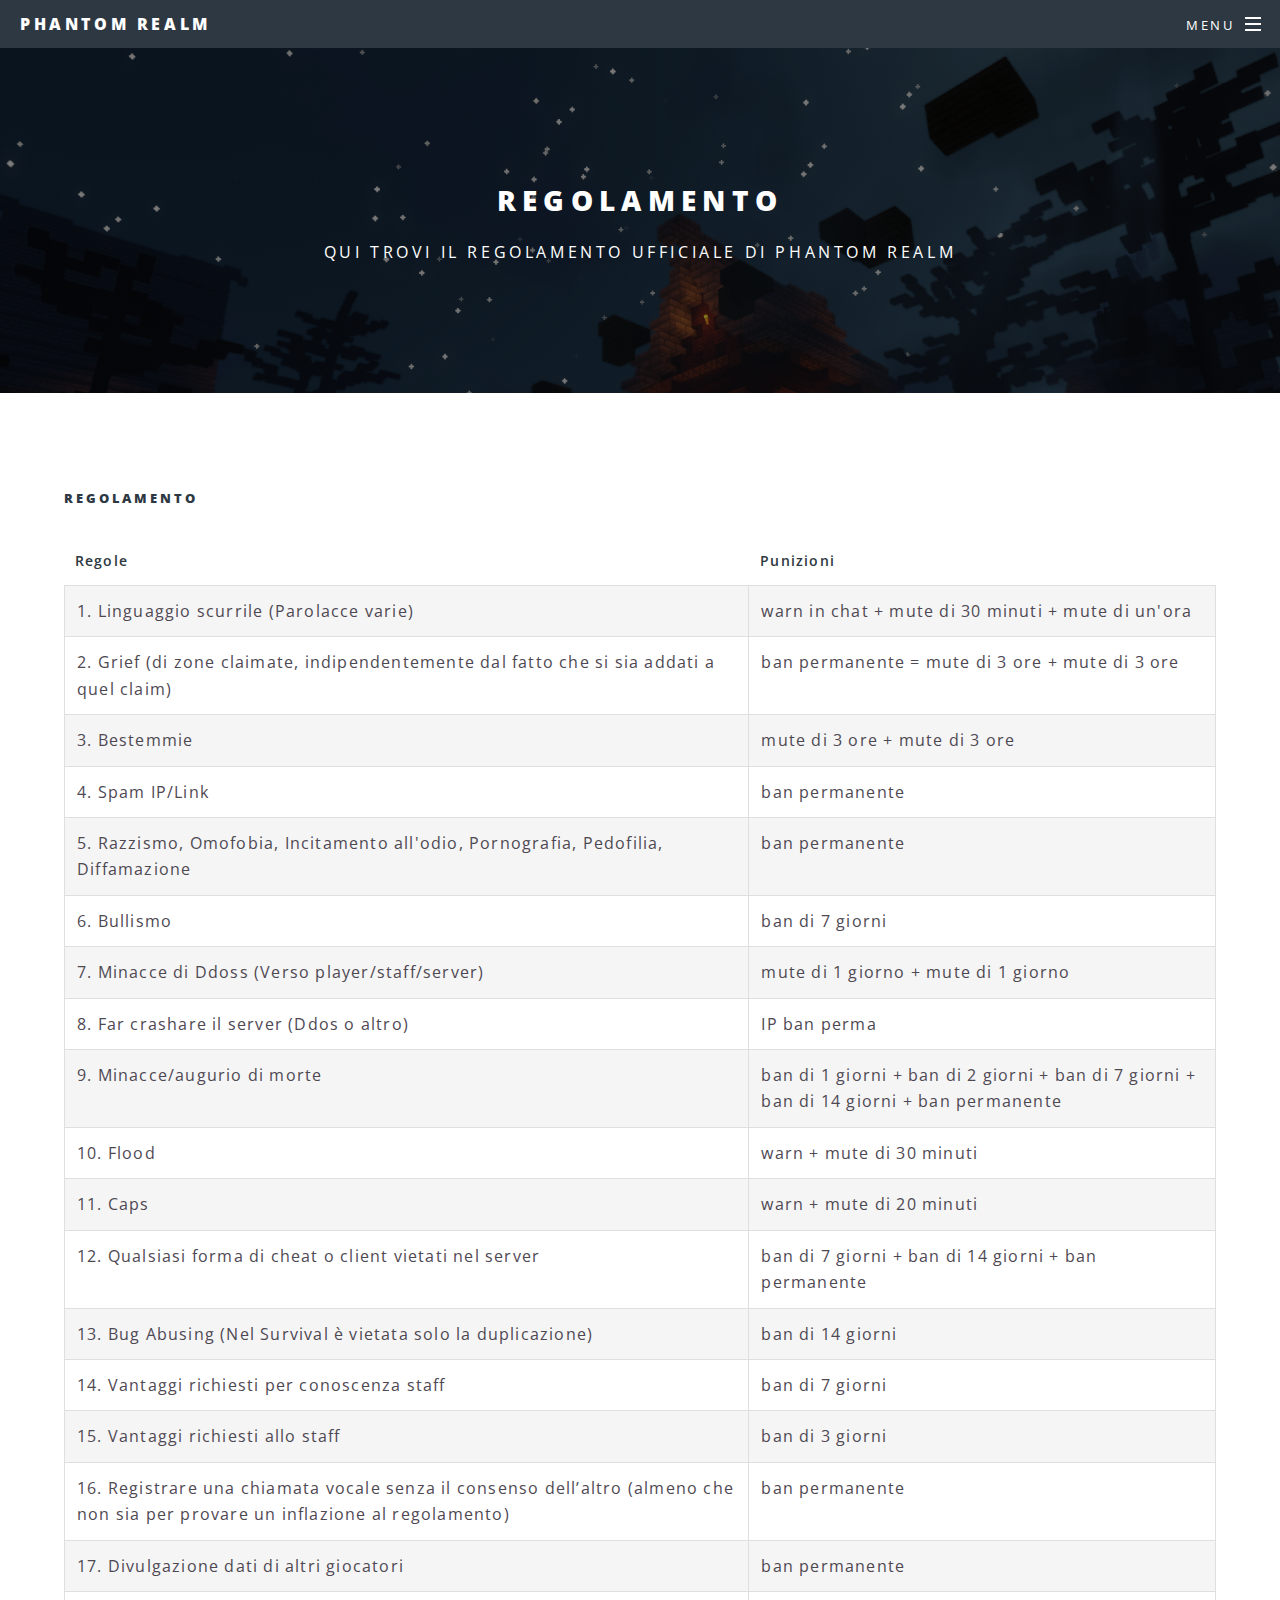
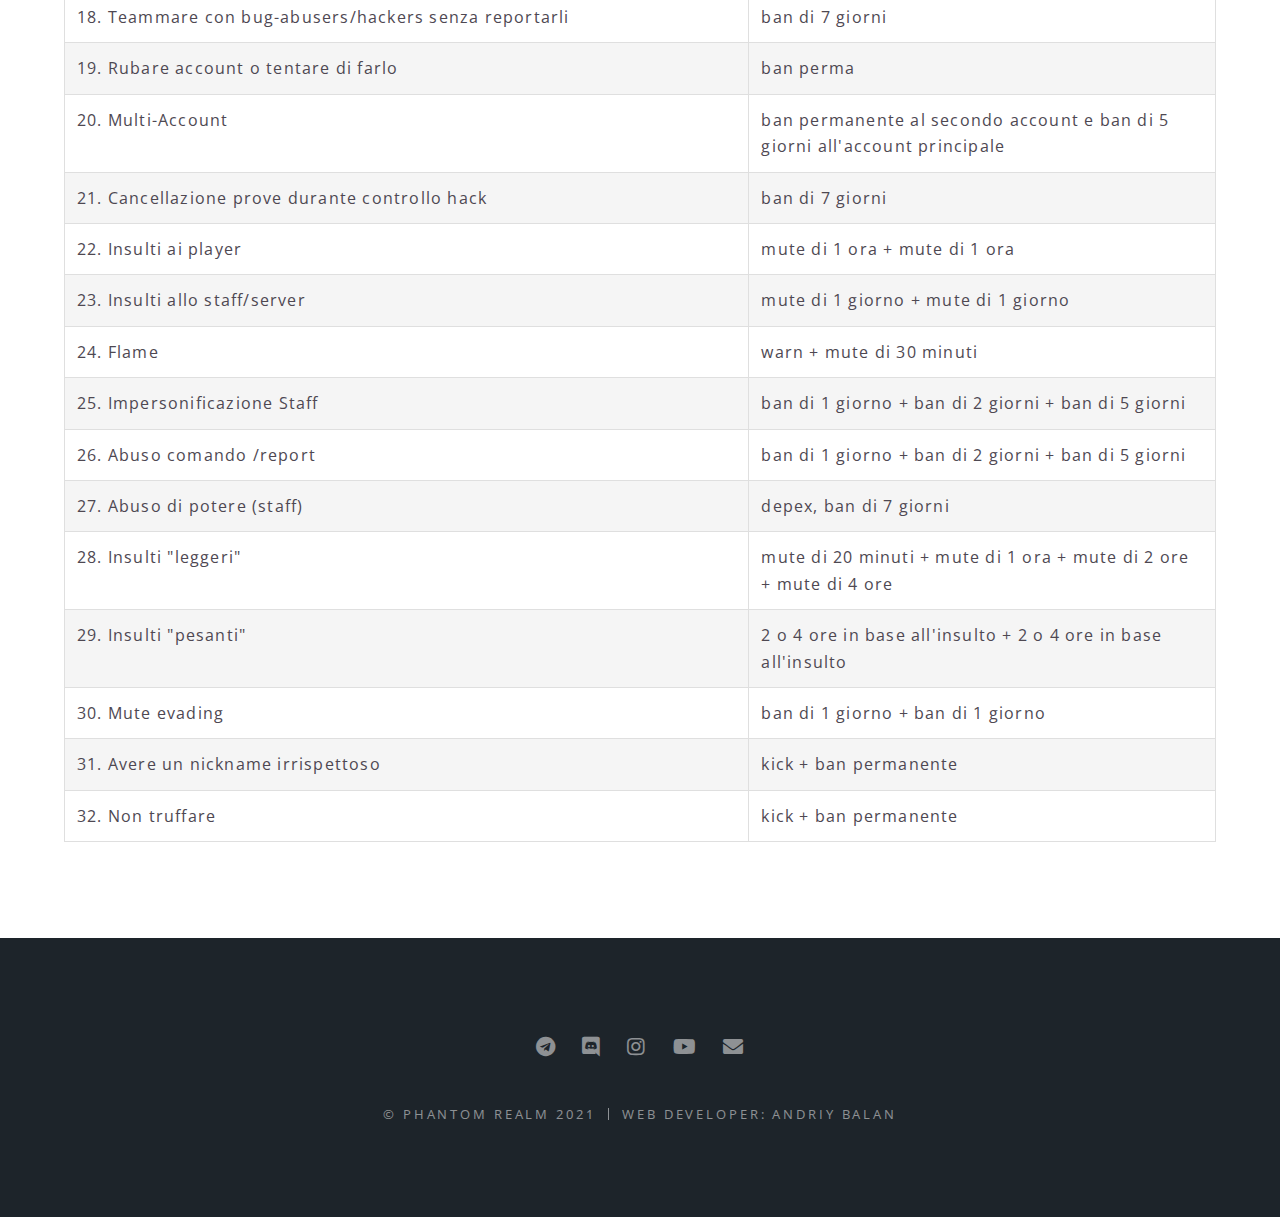
<file: regole.html>
<!DOCTYPE HTML>
<html>
	<head>
		<title>Phantom Realm - REGOLAMENTO</title>
		<meta charset="utf-8" />
		<meta name="viewport" content="width=device-width, initial-scale=1, user-scalable=no" />
		<link rel="stylesheet" href="assets/css/main.css" />
		<link rel="stylesheet" href="https://stackpath.bootstrapcdn.com/font-awesome/4.7.0/css/font-awesome.min.css" integrity="sha384-wvfXpqpZZVQGK6TAh5PVlGOfQNHSoD2xbE+QkPxCAFlNEevoEH3Sl0sibVcOQVnN" crossorigin="anonymous">
		<link href="https://fonts.googleapis.com/css?family=Merriweather:400,900,900i" rel="stylesheet">
		<noscript><link rel="stylesheet" href="assets/css/noscript.css" /></noscript>
		<link rel="icon" href="images/pr.ico">
	</head>
	<body class="is-preload" oncontextmenu="return false" onselect="return false" ondragstart="return false">

		<!-- Back to top button -->
      <a id="buttontop"></a>

		<!-- Page Wrapper -->
			<div id="page-wrapper">

				<!-- Header -->
					<header id="header">
						<h1><a href="index.html">Phantom Realm</a></h1>
						<nav id="nav">
							<ul>
								<li class="special">
									<a href="#menu" class="menuToggle"><span>Menu</span></a>
									<div id="menu">
										<ul>
											<li><a href="index.html">Home</a></li>
											<li><a href="https://phantom-realm-shop.tebex.io" target="_blank">Store</a></li>
											<li><a href="https://www.minecraft-italia.it" target="_blank">Vota</a></li>
											<li><a href="regole.html">Regole</a></li>
											<li><a href="staff.html">Staff</a></li>
											<li><a href="https://t.me/PhantomRealm" target="_blank">Telegram</a></li>
											<li><a href="https://discord.gg/gZWfPy8nqk" target="_blank">Discord</a></li>
											<li><a href="https://www.instagram.com/phantom__realm/?hl=it" target="_blank">Instagram</a></li>
											<li><a href="https://www.youtube.com/channel/UCLsU8ClUy9j0QTofSUt_KyA" target="_blank">YouTube</a></li>
											<li><a href="mailto: staff@phantomrealm.it">E-Mail</a></li>
										</ul>
									</div>
								</li>
							</ul>
						</nav>
					</header>

				<!-- Main -->
					<article id="main">
						<header>
							<h2>Regolamento</h2>
							<p>Qui trovi il regolamento ufficiale di Phantom Realm</p>
						</header>
						<section class="wrapper style5">
							<div class="inner">

								<h5>Regolamento</h5>

								<br>

									<div class="table-wrapper">
										<table class="alt">
											<thead>
												<tr>
													<th>Regole</th>
													<th>Punizioni</th>
												</tr>
											</thead>
											<tbody>
												<tr>
													<td>1. Linguaggio scurrile (Parolacce varie)</td>
													<td>warn in chat + mute di 30 minuti + mute di un'ora</td>
												</tr>
												<tr>
													<td>2. Grief (di zone claimate, indipendentemente dal fatto che si sia addati a quel claim)</td>
													<td>ban permanente = mute di 3 ore + mute di 3 ore</td>
												</tr>
												<tr>
													<td>3. Bestemmie</td>
													<td>mute di 3 ore + mute di 3 ore</td>
												</tr>
												<tr>
													<td>4. Spam IP/Link</td>
													<td>ban permanente</td>
												</tr>
												<tr>
													<td>5. Razzismo, Omofobia, Incitamento all'odio, Pornografia, Pedofilia, Diffamazione</td>
													<td>ban permanente</td>
												</tr>
												<tr>
													<td>6. Bullismo</td>
													<td>ban di 7 giorni</td>
												</tr>
												<tr>
													<td>7. Minacce di Ddoss (Verso player/staff/server)</td>
													<td>mute di 1 giorno + mute di 1 giorno</td>
												</tr>
												<tr>
													<td>8. Far crashare il server (Ddos o altro)</td>
													<td>IP ban perma</td>
												</tr>
												<tr>
													<td>9. Minacce/augurio di morte</td>
													<td>ban di 1 giorni + ban di 2 giorni + ban di 7 giorni + ban di 14 giorni + ban permanente</td>
												</tr>
												<tr>
													<td>10. Flood</td>
													<td>warn + mute di 30 minuti</td>
												</tr>
												<tr>
													<td>11. Caps</td>
													<td>warn + mute di 20 minuti</td>
												</tr>
												<tr>
													<td>12. Qualsiasi forma di cheat o client vietati nel server</td>
													<td>ban di 7 giorni + ban di 14 giorni + ban permanente</td>
												</tr>
												<tr>
													<td>13. Bug Abusing (Nel Survival è vietata solo la duplicazione)</td>
													<td>ban di 14 giorni</td>
												</tr>
												<tr>
													<td>14. Vantaggi richiesti per conoscenza staff</td>
													<td>ban di 7 giorni</td>
												</tr>
												<tr>
													<td>15. Vantaggi richiesti allo staff</td>
													<td>ban di 3 giorni</td>
												</tr>
												<tr>
													<td>16. Registrare una chiamata vocale senza il consenso dell’altro (almeno che non sia per provare un inflazione al regolamento)</td>
													<td>ban permanente</td>
												</tr>
												<tr>
													<td>17. Divulgazione dati di altri giocatori</td>
													<td>ban permanente</td>
												</tr>
												<tr>
													<td>18. Teammare con bug-abusers/hackers senza reportarli</td>
													<td>ban di 7 giorni</td>
												</tr>
												<tr>
													<td>19. Rubare account o tentare di farlo</td>
													<td>ban perma</td>
												</tr>
												<tr>
													<td>20. Multi-Account</td>
													<td>ban permanente al secondo account e ban di 5 giorni all'account principale</td>
												</tr>
												<tr>
													<td>21. Cancellazione prove durante controllo hack</td>
													<td>ban di 7 giorni</td>
												</tr>
												<tr>
													<td>22. Insulti ai player</td>
													<td>mute di 1 ora + mute di 1 ora</td>
												</tr>
												<tr>
													<td>23. Insulti allo staff/server</td>
													<td>mute di 1 giorno + mute di 1 giorno</td>
												</tr>
												<tr>
													<td>24. Flame</td>
													<td>warn + mute di 30 minuti</td>
												</tr>
												<tr>
													<td>25. Impersonificazione Staff</td>
													<td>ban di 1 giorno + ban di 2 giorni + ban di 5 giorni</td>
												</tr>
												<tr>
													<td>26. Abuso comando /report</td>
													<td>ban di 1 giorno + ban di 2 giorni + ban di 5 giorni</td>
												</tr>
												<tr>
													<td>27. Abuso di potere (staff)</td>
													<td>depex, ban di 7 giorni</td>
												</tr>
												<tr>
													<td>28. Insulti "leggeri"</td>
													<td>mute di 20 minuti + mute di 1 ora + mute di 2 ore + mute di 4 ore</td>
												</tr>
												<tr>
													<td>29. Insulti "pesanti"</td>
													<td>2 o 4 ore in base all'insulto + 2 o 4 ore in base all'insulto</td>
												</tr>
												<tr>
													<td>30. Mute evading</td>
													<td>ban di 1 giorno + ban di 1 giorno</td>
												</tr>
												<tr>
													<td>31. Avere un nickname irrispettoso</td>
													<td>kick + ban permanente</td>
												</tr>
												<tr>
													<td>32. Non truffare</td>
													<td>kick + ban permanente</td>
												</tr>
											</tbody>
										</table>
									</div>

							</div>
						</section>
					</article>

				<!-- Footer -->
				<footer id="footer">
					<ul class="icons">
						<li><a href="https://t.me/PhantomRealm" target="_blank" class="icon brands fa-telegram"><span class="label">Telegram</span></a></li>
						<li><a href="https://discord.gg/gZWfPy8nqk" target="_blank" class="icon brands fa-discord"><span class="label">Discord</span></a></li>
						<li><a href="https://www.instagram.com/phantom__realm/?hl=it" target="_blank" class="icon brands fa-instagram"><span class="label">Instagram</span></a></li>
						<li><a href="https://www.youtube.com/channel/UCLsU8ClUy9j0QTofSUt_KyA" target="_blank" class="icon brands fa-youtube"><span class="label">YouTube</span></a></li>
						<li><a href="mailto: staff@phantomrealm.it" class="icon solid fa-envelope"><span class="label">Email</span></a></li>
					</ul>
					<ul class="copyright">
						<li>&copy; PHANTOM REALM 2021</li><li>Web Developer: <a href="https://andriybalan.com/">Andriy Balan</a></li>
					</ul>
				</footer>

			</div>

		<!-- Scripts -->
			<script src="assets/js/jquery.min.js"></script>
			<script src="assets/js/jquery.scrollex.min.js"></script>
			<script src="assets/js/jquery.scrolly.min.js"></script>
			<script src="assets/js/browser.min.js"></script>
			<script src="assets/js/breakpoints.min.js"></script>
			<script src="assets/js/util.js"></script>
			<script src="assets/js/main.js"></script>
			<script src="assets/js/buttontop.js"></script>

	</body>
</html>
</file>
<file: assets/css/noscript.css>
/* Banner */

	body.is-preload #banner h2 {
		-moz-transform: none;
		-webkit-transform: none;
		-ms-transform: none;
		transform: none;
		opacity: 1;
	}

		body.is-preload #banner h2:before, body.is-preload #banner h2:after {
			width: 100%;
		}

	body.is-preload #banner .more {
		-moz-transform: none;
		-webkit-transform: none;
		-ms-transform: none;
		transform: none;
		opacity: 1;
	}

	body.is-preload #banner:after {
		opacity: 0;
	}
</file>
<file: assets/css/main.css>
@import url(fontawesome-all.min.css);
@import url(https://it.allfont.net/allfont.css?fonts=comic-sans-ms);
@import url("https://fonts.googleapis.com/css?family=Open+Sans:400,400italic,600,600italic,800,800italic");

html, body, div, span, applet, object,
iframe, h1, h2, h3, h4, h5, h6, p, blockquote,
pre, a, abbr, acronym, address, big, cite,
code, del, dfn, em, img, ins, kbd, q, s, samp,
small, strike, strong, sub, sup, tt, var, b,
u, i, center, dl, dt, dd, ol, ul, li, fieldset,
form, label, legend, table, caption, tbody,
tfoot, thead, tr, th, td, article, aside,
canvas, details, embed, figure, figcaption,
footer, header, hgroup, menu, nav, output, ruby,
section, summary, time, mark, audio, video {
	margin: 0;
	padding: 0;
	border: 0;
	font-size: 100%;
	font: inherit;
	vertical-align: baseline;}

article, aside, details, figcaption, figure,
footer, header, hgroup, menu, nav, section {
	display: block;}

body {
	line-height: 1;
}

ol, ul {
	list-style: none;
}

blockquote, q {
	quotes: none;
}

	blockquote:before, blockquote:after, q:before, q:after {
		content: '';
		content: none;
	}

table {
	border-collapse: collapse;
	border-spacing: 0;
}

body {
	-webkit-text-size-adjust: none;
}

mark {
	background-color: transparent;
	color: inherit;
}

input::-moz-focus-inner {
	border: 0;
	padding: 0;
}

input, select, textarea {
	-moz-appearance: none;
	-webkit-appearance: none;
	-ms-appearance: none;
	appearance: none;
}

/* Basic */

	@-ms-viewport {
		width: device-width;
	}

	html {
		box-sizing: border-box;
	}

	*, *:before, *:after {
		box-sizing: inherit;
	}

	body {
		background: #2e3842;
	}

		body.is-preload *, body.is-preload *:before, body.is-preload *:after {
			-moz-animation: none !important;
			-webkit-animation: none !important;
			-ms-animation: none !important;
			animation: none !important;
			-moz-transition: none !important;
			-webkit-transition: none !important;
			-ms-transition: none !important;
			transition: none !important;
		}

	body, input, select, textarea {
		color: #fff;
		font-family: "Open Sans", Helvetica, sans-serif;
		font-size: 15pt;
		font-weight: 400;
		letter-spacing: 0.075em;
		line-height: 1.65em;
	}

		@media screen and (max-width: 1680px) {

			body, input, select, textarea {
				font-size: 13pt;
			}

		}

		@media screen and (max-width: 1280px) {

			body, input, select, textarea {
				font-size: 12pt;
			}

		}

		@media screen and (max-width: 736px) {

			body, input, select, textarea {
				font-size: 11pt;
				letter-spacing: 0.0375em;
			}

		}

	a {
		-moz-transition: color 0.2s ease, border-bottom-color 0.2s ease;
		-webkit-transition: color 0.2s ease, border-bottom-color 0.2s ease;
		-ms-transition: color 0.2s ease, border-bottom-color 0.2s ease;
		transition: color 0.2s ease, border-bottom-color 0.2s ease;
		color: inherit;
		text-decoration: none;
	}

		a:hover {
			border-bottom-color: transparent;
		}

	strong, b {
		color: #fff;
		font-weight: 600;
	}

	em, i {
		font-style: italic;
	}

	p {
		margin: 0 0 2em 0;
	}

	h1, h2, h3, h4, h5, h6 {
		color: #fff;
		font-weight: 800;
		letter-spacing: 0.225em;
		line-height: 1em;
		margin: 0 0 1em 0;
		text-transform: uppercase;
	}

		h1 a, h2 a, h3 a, h4 a, h5 a, h6 a {
			color: inherit;
			text-decoration: none;
		}

	h2 {
		font-size: 1.35em;
		line-height: 1.75em;
	}

		@media screen and (max-width: 736px) {

			h2 {
				font-size: 1.1em;
				line-height: 1.65em;
			}

		}

	h3 {
		font-size: 1.15em;
		line-height: 1.75em;
	}

		@media screen and (max-width: 736px) {

			h3 {
				font-size: 1em;
				line-height: 1.65em;
			}

		}

	h4 {
		font-size: 1em;
		line-height: 1.5em;
	}

	h5 {
		font-size: 0.8em;
		line-height: 1.5em;
	}

	h6 {
		font-size: 0.7em;
		line-height: 1.5em;
	}

	sub {
		font-size: 0.8em;
		position: relative;
		top: 0.5em;
	}

	sup {
		font-size: 0.8em;
		position: relative;
		top: -0.5em;
	}

	hr {
		border: 0;
		border-bottom: solid 2px #fff;
		margin: 3em 0;
	}

		hr.major {
			margin: 4.5em 0;
		}

	blockquote {
		border-left: solid 4px #fff;
		font-style: italic;
		margin: 0 0 2em 0;
		padding: 0.5em 0 0.5em 2em;
	}

	code {
		background: rgba(144, 144, 144, 0.25);
		border-radius: 3px;
		font-family: "Courier New", monospace;
		font-size: 0.9em;
		letter-spacing: 0;
		margin: 0 0.25em;
		padding: 0.25em 0.65em;
	}

	pre {
		-webkit-overflow-scrolling: touch;
		font-family: "Courier New", monospace;
		font-size: 0.9em;
		margin: 0 0 2em 0;
	}

		pre code {
			display: block;
			line-height: 1.75em;
			padding: 1em 1.5em;
			overflow-x: auto;
		}

	.align-left {
		text-align: left;
	}

	.align-center {
		text-align: center;
	}

	.align-right {
		text-align: right;
	}

/* Row */

	.row {
		display: flex;
		flex-wrap: wrap;
		box-sizing: border-box;
		align-items: stretch;
	}

		.row > * {
			box-sizing: border-box;
		}

		.row.gtr-uniform > * > :last-child {
			margin-bottom: 0;
		}

		.row.aln-left {
			justify-content: flex-start;
		}

		.row.aln-center {
			justify-content: center;
		}

		.row.aln-right {
			justify-content: flex-end;
		}

		.row.aln-top {
			align-items: flex-start;
		}

		.row.aln-middle {
			align-items: center;
		}

		.row.aln-bottom {
			align-items: flex-end;
		}

		.row > .imp {
			order: -1;
		}

		.row > .col-1 {
			width: 8.33333%;
		}

		.row > .off-1 {
			margin-left: 8.33333%;
		}

		.row > .col-2 {
			width: 16.66667%;
		}

		.row > .off-2 {
			margin-left: 16.66667%;
		}

		.row > .col-3 {
			width: 25%;
		}

		.row > .off-3 {
			margin-left: 25%;
		}

		.row > .col-4 {
			width: 33.33333%;
		}

		.row > .off-4 {
			margin-left: 33.33333%;
		}

		.row > .col-5 {
			width: 41.66667%;
		}

		.row > .off-5 {
			margin-left: 41.66667%;
		}

		.row > .col-6 {
			width: 50%;
		}

		.row > .off-6 {
			margin-left: 50%;
		}

		.row > .col-7 {
			width: 58.33333%;
		}

		.row > .off-7 {
			margin-left: 58.33333%;
		}

		.row > .col-8 {
			width: 66.66667%;
		}

		.row > .off-8 {
			margin-left: 66.66667%;
		}

		.row > .col-9 {
			width: 75%;
		}

		.row > .off-9 {
			margin-left: 75%;
		}

		.row > .col-10 {
			width: 83.33333%;
		}

		.row > .off-10 {
			margin-left: 83.33333%;
		}

		.row > .col-11 {
			width: 91.66667%;
		}

		.row > .off-11 {
			margin-left: 91.66667%;
		}

		.row > .col-12 {
			width: 100%;
		}

		.row > .off-12 {
			margin-left: 100%;
		}

		.row.gtr-0 {
			margin-top: 0;
			margin-left: 0em;
		}

			.row.gtr-0 > * {
				padding: 0 0 0 0em;
			}

			.row.gtr-0.gtr-uniform {
				margin-top: 0em;
			}

				.row.gtr-0.gtr-uniform > * {
					padding-top: 0em;
				}

		.row.gtr-25 {
			margin-top: 0;
			margin-left: -0.375em;
		}

			.row.gtr-25 > * {
				padding: 0 0 0 0.375em;
			}

			.row.gtr-25.gtr-uniform {
				margin-top: -0.375em;
			}

				.row.gtr-25.gtr-uniform > * {
					padding-top: 0.375em;
				}

		.row.gtr-50 {
			margin-top: 0;
			margin-left: -0.75em;
		}

			.row.gtr-50 > * {
				padding: 0 0 0 0.75em;
			}

			.row.gtr-50.gtr-uniform {
				margin-top: -0.75em;
			}

				.row.gtr-50.gtr-uniform > * {
					padding-top: 0.75em;
				}

		.row {
			margin-top: 0;
			margin-left: -1.5em;
		}

			.row > * {
				padding: 0 0 0 1.5em;
			}

			.row.gtr-uniform {
				margin-top: -1.5em;
			}

				.row.gtr-uniform > * {
					padding-top: 1.5em;
				}

		.row.gtr-150 {
			margin-top: 0;
			margin-left: -2.25em;
		}

			.row.gtr-150 > * {
				padding: 0 0 0 2.25em;
			}

			.row.gtr-150.gtr-uniform {
				margin-top: -2.25em;
			}

				.row.gtr-150.gtr-uniform > * {
					padding-top: 2.25em;
				}

		.row.gtr-200 {
			margin-top: 0;
			margin-left: -3em;
		}

			.row.gtr-200 > * {
				padding: 0 0 0 3em;
			}

			.row.gtr-200.gtr-uniform {
				margin-top: -3em;
			}

				.row.gtr-200.gtr-uniform > * {
					padding-top: 3em;
				}

		@media screen and (max-width: 1680px) {

			.row {
				display: flex;
				flex-wrap: wrap;
				box-sizing: border-box;
				align-items: stretch;
			}

				.row > * {
					box-sizing: border-box;
				}

				.row.gtr-uniform > * > :last-child {
					margin-bottom: 0;
				}

				.row.aln-left {
					justify-content: flex-start;
				}

				.row.aln-center {
					justify-content: center;
				}

				.row.aln-right {
					justify-content: flex-end;
				}

				.row.aln-top {
					align-items: flex-start;
				}

				.row.aln-middle {
					align-items: center;
				}

				.row.aln-bottom {
					align-items: flex-end;
				}

				.row > .imp-xlarge {
					order: -1;
				}

				.row > .col-1-xlarge {
					width: 8.33333%;
				}

				.row > .off-1-xlarge {
					margin-left: 8.33333%;
				}

				.row > .col-2-xlarge {
					width: 16.66667%;
				}

				.row > .off-2-xlarge {
					margin-left: 16.66667%;
				}

				.row > .col-3-xlarge {
					width: 25%;
				}

				.row > .off-3-xlarge {
					margin-left: 25%;
				}

				.row > .col-4-xlarge {
					width: 33.33333%;
				}

				.row > .off-4-xlarge {
					margin-left: 33.33333%;
				}

				.row > .col-5-xlarge {
					width: 41.66667%;
				}

				.row > .off-5-xlarge {
					margin-left: 41.66667%;
				}

				.row > .col-6-xlarge {
					width: 50%;
				}

				.row > .off-6-xlarge {
					margin-left: 50%;
				}

				.row > .col-7-xlarge {
					width: 58.33333%;
				}

				.row > .off-7-xlarge {
					margin-left: 58.33333%;
				}

				.row > .col-8-xlarge {
					width: 66.66667%;
				}

				.row > .off-8-xlarge {
					margin-left: 66.66667%;
				}

				.row > .col-9-xlarge {
					width: 75%;
				}

				.row > .off-9-xlarge {
					margin-left: 75%;
				}

				.row > .col-10-xlarge {
					width: 83.33333%;
				}

				.row > .off-10-xlarge {
					margin-left: 83.33333%;
				}

				.row > .col-11-xlarge {
					width: 91.66667%;
				}

				.row > .off-11-xlarge {
					margin-left: 91.66667%;
				}

				.row > .col-12-xlarge {
					width: 100%;
				}

				.row > .off-12-xlarge {
					margin-left: 100%;
				}

				.row.gtr-0 {
					margin-top: 0;
					margin-left: 0em;
				}

					.row.gtr-0 > * {
						padding: 0 0 0 0em;
					}

					.row.gtr-0.gtr-uniform {
						margin-top: 0em;
					}

						.row.gtr-0.gtr-uniform > * {
							padding-top: 0em;
						}

				.row.gtr-25 {
					margin-top: 0;
					margin-left: -0.375em;
				}

					.row.gtr-25 > * {
						padding: 0 0 0 0.375em;
					}

					.row.gtr-25.gtr-uniform {
						margin-top: -0.375em;
					}

						.row.gtr-25.gtr-uniform > * {
							padding-top: 0.375em;
						}

				.row.gtr-50 {
					margin-top: 0;
					margin-left: -0.75em;
				}

					.row.gtr-50 > * {
						padding: 0 0 0 0.75em;
					}

					.row.gtr-50.gtr-uniform {
						margin-top: -0.75em;
					}

						.row.gtr-50.gtr-uniform > * {
							padding-top: 0.75em;
						}

				.row {
					margin-top: 0;
					margin-left: -1.5em;
				}

					.row > * {
						padding: 0 0 0 1.5em;
					}

					.row.gtr-uniform {
						margin-top: -1.5em;
					}

						.row.gtr-uniform > * {
							padding-top: 1.5em;
						}

				.row.gtr-150 {
					margin-top: 0;
					margin-left: -2.25em;
				}

					.row.gtr-150 > * {
						padding: 0 0 0 2.25em;
					}

					.row.gtr-150.gtr-uniform {
						margin-top: -2.25em;
					}

						.row.gtr-150.gtr-uniform > * {
							padding-top: 2.25em;
						}

				.row.gtr-200 {
					margin-top: 0;
					margin-left: -3em;
				}

					.row.gtr-200 > * {
						padding: 0 0 0 3em;
					}

					.row.gtr-200.gtr-uniform {
						margin-top: -3em;
					}

						.row.gtr-200.gtr-uniform > * {
							padding-top: 3em;
						}

		}

		@media screen and (max-width: 1280px) {

			.row {
				display: flex;
				flex-wrap: wrap;
				box-sizing: border-box;
				align-items: stretch;
			}

				.row > * {
					box-sizing: border-box;
				}

				.row.gtr-uniform > * > :last-child {
					margin-bottom: 0;
				}

				.row.aln-left {
					justify-content: flex-start;
				}

				.row.aln-center {
					justify-content: center;
				}

				.row.aln-right {
					justify-content: flex-end;
				}

				.row.aln-top {
					align-items: flex-start;
				}

				.row.aln-middle {
					align-items: center;
				}

				.row.aln-bottom {
					align-items: flex-end;
				}

				.row > .imp-large {
					order: -1;
				}

				.row > .col-1-large {
					width: 8.33333%;
				}

				.row > .off-1-large {
					margin-left: 8.33333%;
				}

				.row > .col-2-large {
					width: 16.66667%;
				}

				.row > .off-2-large {
					margin-left: 16.66667%;
				}

				.row > .col-3-large {
					width: 25%;
				}

				.row > .off-3-large {
					margin-left: 25%;
				}

				.row > .col-4-large {
					width: 33.33333%;
				}

				.row > .off-4-large {
					margin-left: 33.33333%;
				}

				.row > .col-5-large {
					width: 41.66667%;
				}

				.row > .off-5-large {
					margin-left: 41.66667%;
				}

				.row > .col-6-large {
					width: 50%;
				}

				.row > .off-6-large {
					margin-left: 50%;
				}

				.row > .col-7-large {
					width: 58.33333%;
				}

				.row > .off-7-large {
					margin-left: 58.33333%;
				}

				.row > .col-8-large {
					width: 66.66667%;
				}

				.row > .off-8-large {
					margin-left: 66.66667%;
				}

				.row > .col-9-large {
					width: 75%;
				}

				.row > .off-9-large {
					margin-left: 75%;
				}

				.row > .col-10-large {
					width: 83.33333%;
				}

				.row > .off-10-large {
					margin-left: 83.33333%;
				}

				.row > .col-11-large {
					width: 91.66667%;
				}

				.row > .off-11-large {
					margin-left: 91.66667%;
				}

				.row > .col-12-large {
					width: 100%;
				}

				.row > .off-12-large {
					margin-left: 100%;
				}

				.row.gtr-0 {
					margin-top: 0;
					margin-left: 0em;
				}

					.row.gtr-0 > * {
						padding: 0 0 0 0em;
					}

					.row.gtr-0.gtr-uniform {
						margin-top: 0em;
					}

						.row.gtr-0.gtr-uniform > * {
							padding-top: 0em;
						}

				.row.gtr-25 {
					margin-top: 0;
					margin-left: -0.375em;
				}

					.row.gtr-25 > * {
						padding: 0 0 0 0.375em;
					}

					.row.gtr-25.gtr-uniform {
						margin-top: -0.375em;
					}

						.row.gtr-25.gtr-uniform > * {
							padding-top: 0.375em;
						}

				.row.gtr-50 {
					margin-top: 0;
					margin-left: -0.75em;
				}

					.row.gtr-50 > * {
						padding: 0 0 0 0.75em;
					}

					.row.gtr-50.gtr-uniform {
						margin-top: -0.75em;
					}

						.row.gtr-50.gtr-uniform > * {
							padding-top: 0.75em;
						}

				.row {
					margin-top: 0;
					margin-left: -1.5em;
				}

					.row > * {
						padding: 0 0 0 1.5em;
					}

					.row.gtr-uniform {
						margin-top: -1.5em;
					}

						.row.gtr-uniform > * {
							padding-top: 1.5em;
						}

				.row.gtr-150 {
					margin-top: 0;
					margin-left: -2.25em;
				}

					.row.gtr-150 > * {
						padding: 0 0 0 2.25em;
					}

					.row.gtr-150.gtr-uniform {
						margin-top: -2.25em;
					}

						.row.gtr-150.gtr-uniform > * {
							padding-top: 2.25em;
						}

				.row.gtr-200 {
					margin-top: 0;
					margin-left: -3em;
				}

					.row.gtr-200 > * {
						padding: 0 0 0 3em;
					}

					.row.gtr-200.gtr-uniform {
						margin-top: -3em;
					}

						.row.gtr-200.gtr-uniform > * {
							padding-top: 3em;
						}

		}

		@media screen and (max-width: 980px) {

			.row {
				display: flex;
				flex-wrap: wrap;
				box-sizing: border-box;
				align-items: stretch;
			}

				.row > * {
					box-sizing: border-box;
				}

				.row.gtr-uniform > * > :last-child {
					margin-bottom: 0;
				}

				.row.aln-left {
					justify-content: flex-start;
				}

				.row.aln-center {
					justify-content: center;
				}

				.row.aln-right {
					justify-content: flex-end;
				}

				.row.aln-top {
					align-items: flex-start;
				}

				.row.aln-middle {
					align-items: center;
				}

				.row.aln-bottom {
					align-items: flex-end;
				}

				.row > .imp-medium {
					order: -1;
				}

				.row > .col-1-medium {
					width: 8.33333%;
				}

				.row > .off-1-medium {
					margin-left: 8.33333%;
				}

				.row > .col-2-medium {
					width: 16.66667%;
				}

				.row > .off-2-medium {
					margin-left: 16.66667%;
				}

				.row > .col-3-medium {
					width: 25%;
				}

				.row > .off-3-medium {
					margin-left: 25%;
				}

				.row > .col-4-medium {
					width: 33.33333%;
				}

				.row > .off-4-medium {
					margin-left: 33.33333%;
				}

				.row > .col-5-medium {
					width: 41.66667%;
				}

				.row > .off-5-medium {
					margin-left: 41.66667%;
				}

				.row > .col-6-medium {
					width: 50%;
				}

				.row > .off-6-medium {
					margin-left: 50%;
				}

				.row > .col-7-medium {
					width: 58.33333%;
				}

				.row > .off-7-medium {
					margin-left: 58.33333%;
				}

				.row > .col-8-medium {
					width: 66.66667%;
				}

				.row > .off-8-medium {
					margin-left: 66.66667%;
				}

				.row > .col-9-medium {
					width: 75%;
				}

				.row > .off-9-medium {
					margin-left: 75%;
				}

				.row > .col-10-medium {
					width: 83.33333%;
				}

				.row > .off-10-medium {
					margin-left: 83.33333%;
				}

				.row > .col-11-medium {
					width: 91.66667%;
				}

				.row > .off-11-medium {
					margin-left: 91.66667%;
				}

				.row > .col-12-medium {
					width: 100%;
				}

				.row > .off-12-medium {
					margin-left: 100%;
				}

				.row.gtr-0 {
					margin-top: 0;
					margin-left: 0em;
				}

					.row.gtr-0 > * {
						padding: 0 0 0 0em;
					}

					.row.gtr-0.gtr-uniform {
						margin-top: 0em;
					}

						.row.gtr-0.gtr-uniform > * {
							padding-top: 0em;
						}

				.row.gtr-25 {
					margin-top: 0;
					margin-left: -0.375em;
				}

					.row.gtr-25 > * {
						padding: 0 0 0 0.375em;
					}

					.row.gtr-25.gtr-uniform {
						margin-top: -0.375em;
					}

						.row.gtr-25.gtr-uniform > * {
							padding-top: 0.375em;
						}

				.row.gtr-50 {
					margin-top: 0;
					margin-left: -0.75em;
				}

					.row.gtr-50 > * {
						padding: 0 0 0 0.75em;
					}

					.row.gtr-50.gtr-uniform {
						margin-top: -0.75em;
					}

						.row.gtr-50.gtr-uniform > * {
							padding-top: 0.75em;
						}

				.row {
					margin-top: 0;
					margin-left: -1.5em;
				}

					.row > * {
						padding: 0 0 0 1.5em;
					}

					.row.gtr-uniform {
						margin-top: -1.5em;
					}

						.row.gtr-uniform > * {
							padding-top: 1.5em;
						}

				.row.gtr-150 {
					margin-top: 0;
					margin-left: -2.25em;
				}

					.row.gtr-150 > * {
						padding: 0 0 0 2.25em;
					}

					.row.gtr-150.gtr-uniform {
						margin-top: -2.25em;
					}

						.row.gtr-150.gtr-uniform > * {
							padding-top: 2.25em;
						}

				.row.gtr-200 {
					margin-top: 0;
					margin-left: -3em;
				}

					.row.gtr-200 > * {
						padding: 0 0 0 3em;
					}

					.row.gtr-200.gtr-uniform {
						margin-top: -3em;
					}

						.row.gtr-200.gtr-uniform > * {
							padding-top: 3em;
						}

		}

		@media screen and (max-width: 736px) {

			.row {
				display: flex;
				flex-wrap: wrap;
				box-sizing: border-box;
				align-items: stretch;
			}

				.row > * {
					box-sizing: border-box;
				}

				.row.gtr-uniform > * > :last-child {
					margin-bottom: 0;
				}

				.row.aln-left {
					justify-content: flex-start;
				}

				.row.aln-center {
					justify-content: center;
				}

				.row.aln-right {
					justify-content: flex-end;
				}

				.row.aln-top {
					align-items: flex-start;
				}

				.row.aln-middle {
					align-items: center;
				}

				.row.aln-bottom {
					align-items: flex-end;
				}

				.row > .imp-small {
					order: -1;
				}

				.row > .col-1-small {
					width: 8.33333%;
				}

				.row > .off-1-small {
					margin-left: 8.33333%;
				}

				.row > .col-2-small {
					width: 16.66667%;
				}

				.row > .off-2-small {
					margin-left: 16.66667%;
				}

				.row > .col-3-small {
					width: 25%;
				}

				.row > .off-3-small {
					margin-left: 25%;
				}

				.row > .col-4-small {
					width: 33.33333%;
				}

				.row > .off-4-small {
					margin-left: 33.33333%;
				}

				.row > .col-5-small {
					width: 41.66667%;
				}

				.row > .off-5-small {
					margin-left: 41.66667%;
				}

				.row > .col-6-small {
					width: 50%;
				}

				.row > .off-6-small {
					margin-left: 50%;
				}

				.row > .col-7-small {
					width: 58.33333%;
				}

				.row > .off-7-small {
					margin-left: 58.33333%;
				}

				.row > .col-8-small {
					width: 66.66667%;
				}

				.row > .off-8-small {
					margin-left: 66.66667%;
				}

				.row > .col-9-small {
					width: 75%;
				}

				.row > .off-9-small {
					margin-left: 75%;
				}

				.row > .col-10-small {
					width: 83.33333%;
				}

				.row > .off-10-small {
					margin-left: 83.33333%;
				}

				.row > .col-11-small {
					width: 91.66667%;
				}

				.row > .off-11-small {
					margin-left: 91.66667%;
				}

				.row > .col-12-small {
					width: 100%;
				}

				.row > .off-12-small {
					margin-left: 100%;
				}

				.row.gtr-0 {
					margin-top: 0;
					margin-left: 0em;
				}

					.row.gtr-0 > * {
						padding: 0 0 0 0em;
					}

					.row.gtr-0.gtr-uniform {
						margin-top: 0em;
					}

						.row.gtr-0.gtr-uniform > * {
							padding-top: 0em;
						}

				.row.gtr-25 {
					margin-top: 0;
					margin-left: -0.375em;
				}

					.row.gtr-25 > * {
						padding: 0 0 0 0.375em;
					}

					.row.gtr-25.gtr-uniform {
						margin-top: -0.375em;
					}

						.row.gtr-25.gtr-uniform > * {
							padding-top: 0.375em;
						}

				.row.gtr-50 {
					margin-top: 0;
					margin-left: -0.75em;
				}

					.row.gtr-50 > * {
						padding: 0 0 0 0.75em;
					}

					.row.gtr-50.gtr-uniform {
						margin-top: -0.75em;
					}

						.row.gtr-50.gtr-uniform > * {
							padding-top: 0.75em;
						}

				.row {
					margin-top: 0;
					margin-left: -1.5em;
				}

					.row > * {
						padding: 0 0 0 1.5em;
					}

					.row.gtr-uniform {
						margin-top: -1.5em;
					}

						.row.gtr-uniform > * {
							padding-top: 1.5em;
						}

				.row.gtr-150 {
					margin-top: 0;
					margin-left: -2.25em;
				}

					.row.gtr-150 > * {
						padding: 0 0 0 2.25em;
					}

					.row.gtr-150.gtr-uniform {
						margin-top: -2.25em;
					}

						.row.gtr-150.gtr-uniform > * {
							padding-top: 2.25em;
						}

				.row.gtr-200 {
					margin-top: 0;
					margin-left: -3em;
				}

					.row.gtr-200 > * {
						padding: 0 0 0 3em;
					}

					.row.gtr-200.gtr-uniform {
						margin-top: -3em;
					}

						.row.gtr-200.gtr-uniform > * {
							padding-top: 3em;
						}

		}

		@media screen and (max-width: 480px) {

			.row {
				display: flex;
				flex-wrap: wrap;
				box-sizing: border-box;
				align-items: stretch;
			}

				.row > * {
					box-sizing: border-box;
				}

				.row.gtr-uniform > * > :last-child {
					margin-bottom: 0;
				}

				.row.aln-left {
					justify-content: flex-start;
				}

				.row.aln-center {
					justify-content: center;
				}

				.row.aln-right {
					justify-content: flex-end;
				}

				.row.aln-top {
					align-items: flex-start;
				}

				.row.aln-middle {
					align-items: center;
				}

				.row.aln-bottom {
					align-items: flex-end;
				}

				.row > .imp-xsmall {
					order: -1;
				}

				.row > .col-1-xsmall {
					width: 8.33333%;
				}

				.row > .off-1-xsmall {
					margin-left: 8.33333%;
				}

				.row > .col-2-xsmall {
					width: 16.66667%;
				}

				.row > .off-2-xsmall {
					margin-left: 16.66667%;
				}

				.row > .col-3-xsmall {
					width: 25%;
				}

				.row > .off-3-xsmall {
					margin-left: 25%;
				}

				.row > .col-4-xsmall {
					width: 33.33333%;
				}

				.row > .off-4-xsmall {
					margin-left: 33.33333%;
				}

				.row > .col-5-xsmall {
					width: 41.66667%;
				}

				.row > .off-5-xsmall {
					margin-left: 41.66667%;
				}

				.row > .col-6-xsmall {
					width: 50%;
				}

				.row > .off-6-xsmall {
					margin-left: 50%;
				}

				.row > .col-7-xsmall {
					width: 58.33333%;
				}

				.row > .off-7-xsmall {
					margin-left: 58.33333%;
				}

				.row > .col-8-xsmall {
					width: 66.66667%;
				}

				.row > .off-8-xsmall {
					margin-left: 66.66667%;
				}

				.row > .col-9-xsmall {
					width: 75%;
				}

				.row > .off-9-xsmall {
					margin-left: 75%;
				}

				.row > .col-10-xsmall {
					width: 83.33333%;
				}

				.row > .off-10-xsmall {
					margin-left: 83.33333%;
				}

				.row > .col-11-xsmall {
					width: 91.66667%;
				}

				.row > .off-11-xsmall {
					margin-left: 91.66667%;
				}

				.row > .col-12-xsmall {
					width: 100%;
				}

				.row > .off-12-xsmall {
					margin-left: 100%;
				}

				.row.gtr-0 {
					margin-top: 0;
					margin-left: 0em;
				}

					.row.gtr-0 > * {
						padding: 0 0 0 0em;
					}

					.row.gtr-0.gtr-uniform {
						margin-top: 0em;
					}

						.row.gtr-0.gtr-uniform > * {
							padding-top: 0em;
						}

				.row.gtr-25 {
					margin-top: 0;
					margin-left: -0.375em;
				}

					.row.gtr-25 > * {
						padding: 0 0 0 0.375em;
					}

					.row.gtr-25.gtr-uniform {
						margin-top: -0.375em;
					}

						.row.gtr-25.gtr-uniform > * {
							padding-top: 0.375em;
						}

				.row.gtr-50 {
					margin-top: 0;
					margin-left: -0.75em;
				}

					.row.gtr-50 > * {
						padding: 0 0 0 0.75em;
					}

					.row.gtr-50.gtr-uniform {
						margin-top: -0.75em;
					}

						.row.gtr-50.gtr-uniform > * {
							padding-top: 0.75em;
						}

				.row {
					margin-top: 0;
					margin-left: -1.5em;
				}

					.row > * {
						padding: 0 0 0 1.5em;
					}

					.row.gtr-uniform {
						margin-top: -1.5em;
					}

						.row.gtr-uniform > * {
							padding-top: 1.5em;
						}

				.row.gtr-150 {
					margin-top: 0;
					margin-left: -2.25em;
				}

					.row.gtr-150 > * {
						padding: 0 0 0 2.25em;
					}

					.row.gtr-150.gtr-uniform {
						margin-top: -2.25em;
					}

						.row.gtr-150.gtr-uniform > * {
							padding-top: 2.25em;
						}

				.row.gtr-200 {
					margin-top: 0;
					margin-left: -3em;
				}

					.row.gtr-200 > * {
						padding: 0 0 0 3em;
					}

					.row.gtr-200.gtr-uniform {
						margin-top: -3em;
					}

						.row.gtr-200.gtr-uniform > * {
							padding-top: 3em;
						}

		}

/* Section/Article */

	section.special, article.special {
		text-align: center;
	}

	header p {
		color: rgba(255, 255, 255, 0.5);
		position: relative;
		top: -0.25em;
	}

	header h3 + p {
		font-size: 1.1em;
	}

	header h4 + p,
	header h5 + p,
	header h6 + p {
		font-size: 0.9em;
	}

	header.major {
		margin: 0 0 3.5em 0;
	}

		header.major h2, header.major h3, header.major h4, header.major h5, header.major h6 {
			border-bottom: solid 2px #fff;
			display: inline-block;
			padding-bottom: 1em;
			position: relative;
		}

			header.major h2:after, header.major h3:after, header.major h4:after, header.major h5:after, header.major h6:after {
				content: '';
				display: block;
				height: 1px;
			}

		header.major p {
			color: #fff;
			top: 0;
		}

		@media screen and (max-width: 736px) {

			header.major {
				margin: 0 0 2em 0;
			}

		}

	@media screen and (max-width: 980px) {

		header br {
			display: none;
		}

	}

/* Form */

	form {
		margin: 0 0 2em 0;
	}

	label {
		color: #fff;
		display: block;
		font-size: 0.9em;
		font-weight: 600;
		margin: 0 0 1em 0;
	}

	input[type="text"],
	input[type="password"],
	input[type="email"],
	select,
	textarea {
		-moz-appearance: none;
		-webkit-appearance: none;
		-ms-appearance: none;
		appearance: none;
		background-color: rgba(144, 144, 144, 0.25);
		border-radius: 3px;
		border: none;
		color: inherit;
		display: block;
		outline: 0;
		padding: 0 1em;
		text-decoration: none;
		width: 100%;
	}

		input[type="text"]:invalid,
		input[type="password"]:invalid,
		input[type="email"]:invalid,
		select:invalid,
		textarea:invalid {
			box-shadow: none;
		}

		input[type="text"]:focus,
		input[type="password"]:focus,
		input[type="email"]:focus,
		select:focus,
		textarea:focus {
			box-shadow: 0 0 0 2px #21b2a6;
		}

	select {
		background-size: 1.25em;
		background-repeat: no-repeat;
		background-position: calc(100% - 1em) center;
		height: 2.75em;
		padding-right: 2.75em;
		text-overflow: ellipsis;
	}

		select:focus::-ms-value {
			background-color: transparent;
		}

		select::-ms-expand {
			display: none;
		}

	input[type="text"],
	input[type="password"],
	input[type="email"],
	select {
		height: 2.75em;
	}

	textarea {
		padding: 0.75em 1em;
	}

	input[type="checkbox"],
	input[type="radio"] {
		-moz-appearance: none;
		-webkit-appearance: none;
		-ms-appearance: none;
		appearance: none;
		display: block;
		float: left;
		margin-right: -2em;
		opacity: 0;
		width: 1em;
		z-index: -1;
	}

		input[type="checkbox"] + label,
		input[type="radio"] + label {
			text-decoration: none;
			color: #fff;
			cursor: pointer;
			display: inline-block;
			font-size: 1em;
			font-weight: 400;
			padding-left: 2.4em;
			padding-right: 0.75em;
			position: relative;
		}

			input[type="checkbox"] + label:before,
			input[type="radio"] + label:before {
				-moz-osx-font-smoothing: grayscale;
				-webkit-font-smoothing: antialiased;
				display: inline-block;
				font-style: normal;
				font-variant: normal;
				text-rendering: auto;
				line-height: 1;
				text-transform: none !important;
				font-family: 'Font Awesome 5 Free';
				font-weight: 900;
			}

			input[type="checkbox"] + label:before,
			input[type="radio"] + label:before {
				background: rgba(144, 144, 144, 0.25);
				border-radius: 3px;
				content: '';
				display: inline-block;
				font-size: 0.8em;
				height: 2.0625em;
				left: 0;
				line-height: 2.0625em;
				position: absolute;
				text-align: center;
				top: 0;
				width: 2.0625em;
			}

		input[type="checkbox"]:checked + label:before,
		input[type="radio"]:checked + label:before {
			background: #2e3842;
			color: #fff;
			content: '\f00c';
		}

		input[type="checkbox"]:focus + label:before,
		input[type="radio"]:focus + label:before {
			box-shadow: 0 0 0 2px #21b2a6;
		}

	input[type="checkbox"] + label:before {
		border-radius: 3px;
	}

	input[type="radio"] + label:before {
		border-radius: 100%;
	}

	::-webkit-input-placeholder {
		color: rgba(255, 255, 255, 0.5) !important;
		opacity: 1.0;
	}

	:-moz-placeholder {
		color: rgba(255, 255, 255, 0.5) !important;
		opacity: 1.0;
	}

	::-moz-placeholder {
		color: rgba(255, 255, 255, 0.5) !important;
		opacity: 1.0;
	}

	:-ms-input-placeholder {
		color: rgba(255, 255, 255, 0.5) !important;
		opacity: 1.0;
	}

/* Box */

	.box {
		border-radius: 3px;
		border: solid 2px #fff;
		margin-bottom: 2em;
		padding: 1.5em;
	}

		.box > :last-child,
		.box > :last-child > :last-child,
		.box > :last-child > :last-child > :last-child {
			margin-bottom: 0;
		}

		.box.alt {
			border: 0;
			border-radius: 0;
			padding: 0;
		}

/* Icon */

	.icon {
		text-decoration: none;
		border-bottom: none;
		position: relative;
	}

		.icon:before {
			-moz-osx-font-smoothing: grayscale;
			-webkit-font-smoothing: antialiased;
			display: inline-block;
			font-style: normal;
			font-variant: normal;
			text-rendering: auto;
			line-height: 1;
			text-transform: none !important;
			font-family: 'Font Awesome 5 Free';
			font-weight: 400;
		}

		.icon > .label {
			display: none;
		}

		.icon:before {
			line-height: inherit;
		}

		.icon.solid:before {
			font-weight: 900;
		}

		.icon.brands:before {
			font-family: 'Font Awesome 5 Brands';
		}

		.icon.major {
			-moz-transform: rotate(-45deg);
			-webkit-transform: rotate(-45deg);
			-ms-transform: rotate(-45deg);
			transform: rotate(-45deg);
			border-radius: 3px;
			border: solid 2px #fff;
			display: inline-block;
			font-size: 1.35em;
			height: calc(3em + 2px);
			line-height: 3em;
			text-align: center;
			width: calc(3em + 2px);
		}

			.icon.major:before {
				-moz-transform: rotate(45deg);
				-webkit-transform: rotate(45deg);
				-ms-transform: rotate(45deg);
				transform: rotate(45deg);
				display: inline-block;
				font-size: 1.5em;
			}

			@media screen and (max-width: 736px) {

				.icon.major {
					font-size: 1em;
				}

			}

		.icon.style1 {
			color: #00ffcc;
		}

		.icon.style2 {
			color: #00f0ff;
		}

		.icon.style3 {
			color: #76ddff;
		}

/* Image */

	.image {
		border-radius: 3px;
		border: 0;
		display: inline-block;
		position: relative;
	}

		.image img {
			border-radius: 3px;
			display: block;
		}

		.image.left {
			float: left;
			margin: 0 2em 2em 0;
			top: 0.25em;
		}

		.image.right {
			float: right;
			margin: 0 0 2em 2em;
			top: 0.25em;
		}

		.image.left, .image.right {
			max-width: 40%;
		}

			.image.left img, .image.right img {
				width: 100%;
			}

		.image.fit {
			display: block;
			margin: 0 0 2em 0;
			width: 100%;
		}

			.image.fit img {
				width: 100%;
			}

/* List */

	ol {
		list-style: decimal;
		margin: 0 0 2em 0;
		padding-left: 1.25em;
	}

		ol li {
			padding-left: 0.25em;
		}

	ul {
		list-style: disc;
		margin: 0 0 2em 0;
		padding-left: 1em;
	}

		ul li {
			padding-left: 0.5em;
		}

		ul.alt {
			list-style: none;
			padding-left: 0;
		}

			ul.alt li {
				border-top: solid 1px #fff;
				padding: 0.5em 0;
			}

				ul.alt li:first-child {
					border-top: 0;
					padding-top: 0;
				}

	dl {
		margin: 0 0 2em 0;
	}

/* Actions */

	ul.actions {
		cursor: default;
		list-style: none;
		margin-left: -1em;
		padding-left: 0;
	}

		ul.actions li {
			display: inline-block;
			padding: 0 0 0 1em;
			vertical-align: middle;
		}

		ul.actions.special {
			-moz-justify-content: center;
			-webkit-justify-content: center;
			-ms-justify-content: center;
			justify-content: center;
			width: 100%;
			margin-left: 0;
		}

			ul.actions.special li:first-child {
				padding-left: 0;
			}

		ul.actions.stacked {
			-moz-flex-direction: column;
			-webkit-flex-direction: column;
			-ms-flex-direction: column;
			flex-direction: column;
			margin-left: 0;
		}

			ul.actions.stacked li {
				padding: 1em 0 0 0;
			}

				ul.actions.stacked li:first-child {
					padding-top: 0;
				}

		ul.actions.fit {
			width: calc(100% + 1em);
		}

			ul.actions.fit li {
				-moz-flex-grow: 1;
				-webkit-flex-grow: 1;
				-ms-flex-grow: 1;
				flex-grow: 1;
				-moz-flex-shrink: 1;
				-webkit-flex-shrink: 1;
				-ms-flex-shrink: 1;
				flex-shrink: 1;
				width: 100%;
			}

				ul.actions.fit li > * {
					width: 100%;
				}

			ul.actions.fit.stacked {
				width: 100%;
			}

		@media screen and (max-width: 480px) {

			ul.actions:not(.fixed) {
				-moz-flex-direction: column;
				-webkit-flex-direction: column;
				-ms-flex-direction: column;
				flex-direction: column;
				margin-left: 0;
				width: 100% !important;
			}

				ul.actions:not(.fixed) li {
					-moz-flex-grow: 1;
					-webkit-flex-grow: 1;
					-ms-flex-grow: 1;
					flex-grow: 1;
					-moz-flex-shrink: 1;
					-webkit-flex-shrink: 1;
					-ms-flex-shrink: 1;
					flex-shrink: 1;
					padding: 1em 0 0 0;
					text-align: center;
					width: 100%;
				}

					ul.actions:not(.fixed) li > * {
						width: 100%;
					}

					ul.actions:not(.fixed) li:first-child {
						padding-top: 0;
					}

					ul.actions:not(.fixed) li input[type="submit"],
					ul.actions:not(.fixed) li input[type="reset"],
					ul.actions:not(.fixed) li input[type="button"],
					ul.actions:not(.fixed) li button,
					ul.actions:not(.fixed) li .button {
						width: 100%;
					}

						ul.actions:not(.fixed) li input[type="submit"].icon:before,
						ul.actions:not(.fixed) li input[type="reset"].icon:before,
						ul.actions:not(.fixed) li input[type="button"].icon:before,
						ul.actions:not(.fixed) li button.icon:before,
						ul.actions:not(.fixed) li .button.icon:before {
							margin-left: -0.5em;
						}

		}

/* Icons */

	ul.icons {
		cursor: default;
		list-style: none;
		padding-left: 0;
	}

		ul.icons li {
			display: inline-block;
			padding: 0 1em 0 0;
		}

			ul.icons li:last-child {
				padding-right: 0 !important;
			}

		ul.icons.major {
			padding: 1em 0;
		}

			ul.icons.major li {
				padding-right: 3.5em;
			}

				@media screen and (max-width: 736px) {

					ul.icons.major li {
						padding: 0 1em !important;
					}

				}

/* Table */

	.table-wrapper {
		-webkit-overflow-scrolling: touch;
		overflow-x: auto;
	}

	table {
		margin: 0 0 2em 0;
		width: 100%;
	}

		table tbody tr {
			border: solid 1px #fff;
			border-left: 0;
			border-right: 0;
		}

			table tbody tr:nth-child(2n + 1) {
				background-color: rgba(144, 144, 144, 0.25);
			}

		table td {
			padding: 0.75em 0.75em;
		}

		table th {
			color: #fff;
			font-size: 0.9em;
			font-weight: 600;
			padding: 0 0.75em 0.75em 0.75em;
			text-align: left;
		}

		table thead {
			border-bottom: solid 2px #fff;
		}

		table tfoot {
			border-top: solid 2px #fff;
		}

		table.alt {
			border-collapse: separate;
		}

			table.alt tbody tr td {
				border: solid 1px #fff;
				border-left-width: 0;
				border-top-width: 0;
			}

				table.alt tbody tr td:first-child {
					border-left-width: 1px;
				}

			table.alt tbody tr:first-child td {
				border-top-width: 1px;
			}

			table.alt thead {
				border-bottom: 0;
			}

			table.alt tfoot {
				border-top: 0;
			}

/* Button */

	input[type="submit"],
	input[type="reset"],
	input[type="button"],
	button,
	.button {
		-moz-appearance: none;
		-webkit-appearance: none;
		-ms-appearance: none;
		appearance: none;
		-moz-transition: background-color 0.2s ease-in-out, color 0.2s ease-in-out;
		-webkit-transition: background-color 0.2s ease-in-out, color 0.2s ease-in-out;
		-ms-transition: background-color 0.2s ease-in-out, color 0.2s ease-in-out;
		transition: background-color 0.2s ease-in-out, color 0.2s ease-in-out;
		background-color: transparent;
		border-radius: 3px;
		border: 0;
		box-shadow: inset 0 0 0 2px #fff;
		color: #fff;
		cursor: pointer;
		display: inline-block;
		font-size: 0.8em;
		font-weight: 600;
		height: 3.125em;
		letter-spacing: 0.225em;
		line-height: 3.125em;
		max-width: 30em;
		padding: 0 2.75em;
		text-align: center;
		text-decoration: none;
		text-transform: uppercase;
		white-space: nowrap;
		overflow: hidden;
		text-overflow: ellipsis;
	}

		input[type="submit"]:hover,
		input[type="reset"]:hover,
		input[type="button"]:hover,
		button:hover,
		.button:hover {
			background-color: rgba(144, 144, 144, 0.25);
		}

		input[type="submit"]:active,
		input[type="reset"]:active,
		input[type="button"]:active,
		button:active,
		.button:active {
			background-color: rgba(144, 144, 144, 0.5);
		}

		input[type="submit"].icon:before,
		input[type="reset"].icon:before,
		input[type="button"].icon:before,
		button.icon:before,
		.button.icon:before {
			margin-right: 0.5em;
		}

		input[type="submit"].fit,
		input[type="reset"].fit,
		input[type="button"].fit,
		button.fit,
		.button.fit {
			width: 100%;
		}

		input[type="submit"].small,
		input[type="reset"].small,
		input[type="button"].small,
		button.small,
		.button.small {
			font-size: 0.8em;
		}

		input[type="submit"].large,
		input[type="reset"].large,
		input[type="button"].large,
		button.large,
		.button.large {
			font-size: 1.35em;
		}

		input[type="submit"].primary,
		input[type="reset"].primary,
		input[type="button"].primary,
		button.primary,
		.button.primary {
			background-color: #ed4933;
			box-shadow: none !important;
			color: #ffffff !important;
		}

			input[type="submit"].primary:hover,
			input[type="reset"].primary:hover,
			input[type="button"].primary:hover,
			button.primary:hover,
			.button.primary:hover {
				background-color: #ef5e4a !important;
			}

			input[type="submit"].primary:active,
			input[type="reset"].primary:active,
			input[type="button"].primary:active,
			button.primary:active,
			.button.primary:active {
				background-color: #eb341c !important;
			}

		input[type="submit"].disabled, input[type="submit"]:disabled,
		input[type="reset"].disabled,
		input[type="reset"]:disabled,
		input[type="button"].disabled,
		input[type="button"]:disabled,
		button.disabled,
		button:disabled,
		.button.disabled,
		.button:disabled {
			pointer-events: none;
			opacity: 0.25;
		}

		@media screen and (max-width: 736px) {

			input[type="submit"],
			input[type="reset"],
			input[type="button"],
			button,
			.button {
				height: 3.75em;
				line-height: 3.75em;
			}

		}

/* Features */

	.features {
		display: -moz-flex;
		display: -webkit-flex;
		display: -ms-flex;
		display: flex;
		-moz-flex-wrap: wrap;
		-webkit-flex-wrap: wrap;
		-ms-flex-wrap: wrap;
		flex-wrap: wrap;
		-moz-justify-content: center;
		-webkit-justify-content: center;
		-ms-justify-content: center;
		justify-content: center;
		list-style: none;
		padding: 0;
		width: 100%;
	}

		.features li {
			padding: 4em 4em 2em 6em ;
			display: block;
			position: relative;
			text-align: left;
			width: 50%;
		}

			.features li:nth-child(1) {
				background-color: rgba(0, 0, 0, 0.035);
			}

			.features li:nth-child(2) {
				background-color: rgba(0, 0, 0, 0.07);
			}

			.features li:nth-child(3) {
				background-color: rgba(0, 0, 0, 0.105);
			}

			.features li:nth-child(4) {
				background-color: rgba(0, 0, 0, 0.14);
			}

			.features li:nth-child(5) {
				background-color: rgba(0, 0, 0, 0.175);
			}

			.features li:nth-child(6) {
				background-color: rgba(0, 0, 0, 0.21);
			}

			.features li:nth-child(7) {
				background-color: rgba(0, 0, 0, 0.245);
			}

			.features li:nth-child(8) {
				background-color: rgba(0, 0, 0, 0.28);
			}

			.features li:nth-child(9) {
				background-color: rgba(0, 0, 0, 0.315);
			}

			.features li:nth-child(10) {
				background-color: rgba(0, 0, 0, 0.35);
			}

			.features li:before {
				display: block;
				color: #00ffcc;
				position: absolute;
				left: 1.75em;
				top: 2.75em;
				font-size: 1.5em;
			}

			.features li:nth-child(1) {
				border-top-left-radius: 3px;
			}

			.features li:nth-child(2) {
				border-top-right-radius: 3px;
			}

			.features li:nth-last-child(1) {
				border-bottom-right-radius: 3px;
			}

			.features li:nth-last-child(2) {
				border-bottom-left-radius: 3px;
			}

			@media screen and (max-width: 980px) {

				.features li {
					padding: 3em 2em 1em 2em ;
					text-align: center;
				}

					.features li:before {
						left: 0;
						margin: 0 0 1em 0;
						position: relative;
						top: 0;
					}

			}

			@media screen and (max-width: 736px) {

				.features li {
					padding: 3em 0 1em 0 ;
					background-color: transparent !important;
					border-top: solid 2px #fff;
					width: 100%;
				}

					.features li:first-child {
						border-top: 0;
					}

			}

/* Spotlight */

	.spotlight {
		-moz-align-items: center;
		-webkit-align-items: center;
		-ms-align-items: center;
		align-items: center;
		display: -moz-flex;
		display: -webkit-flex;
		display: -ms-flex;
		display: flex;
	}

		.spotlight .image {
			-moz-order: 1;
			-webkit-order: 1;
			-ms-order: 1;
			order: 1;
			border-radius: 0;
			width: 40%;
		}

			.spotlight .image img {
				border-radius: 0;
				width: 100%;
			}

		.spotlight .content {
			padding: 2em 4em 0.1em 4em ;
			-moz-order: 2;
			-webkit-order: 2;
			-ms-order: 2;
			order: 2;
			max-width: 48em;
			width: 60%;
		}

		.spotlight:nth-child(2n) {
			-moz-flex-direction: row-reverse;
			-webkit-flex-direction: row-reverse;
			-ms-flex-direction: row-reverse;
			flex-direction: row-reverse;
		}

		.spotlight:nth-child(1) {
			background-color: rgba(0, 0, 0, 0.075);
		}

		.spotlight:nth-child(2) {
			background-color: rgba(0, 0, 0, 0.15);
		}

		.spotlight:nth-child(3) {
			background-color: rgba(0, 0, 0, 0.225);
		}

		.spotlight:nth-child(4) {
			background-color: rgba(0, 0, 0, 0.3);
		}

		.spotlight:nth-child(5) {
			background-color: rgba(0, 0, 0, 0.375);
		}

		.spotlight:nth-child(6) {
			background-color: rgba(0, 0, 0, 0.45);
		}

		.spotlight:nth-child(7) {
			background-color: rgba(0, 0, 0, 0.525);
		}

		.spotlight:nth-child(8) {
			background-color: rgba(0, 0, 0, 0.6);
		}

		.spotlight:nth-child(9) {
			background-color: rgba(0, 0, 0, 0.675);
		}

		.spotlight:nth-child(10) {
			background-color: rgba(0, 0, 0, 0.75);
		}

		@media screen and (max-width: 1280px) {

			.spotlight .image {
				width: 45%;
			}

			.spotlight .content {
				width: 55%;
			}

		}

		@media screen and (max-width: 980px) {

			.spotlight {
				display: block;
			}

				.spotlight br {
					display: none;
				}

				.spotlight .image {
					width: 100%;
				}

				.spotlight .content {
					padding: 4em 3em 2em 3em ;
					max-width: none;
					text-align: center;
					width: 100%;
				}

		}

		@media screen and (max-width: 736px) {

			.spotlight .content {
				padding: 3em 2em 1em 2em ;
			}

		}

/* Wrapper */

	.wrapper {
		padding: 6em 0 4em 0 ;
	}

		.wrapper > .inner {
			width: 60em;
			margin: 0 auto;
		}

			@media screen and (max-width: 1280px) {

				.wrapper > .inner {
					width: 90%;
				}

			}

			@media screen and (max-width: 980px) {

				.wrapper > .inner {
					width: 100%;
				}

			}

		.wrapper.alt {
			padding: 0;
		}

		.wrapper.style1 {
			background-color: #1f263b;
			color: #c8ece9;
		}

			.wrapper.style1 strong, .wrapper.style1 b {
				color: #ffffff;
			}

			.wrapper.style1 h2, .wrapper.style1 h3, .wrapper.style1 h4, .wrapper.style1 h5, .wrapper.style1 h6 {
				color: #ffffff;
			}

			.wrapper.style1 hr {
				border-color: rgba(0, 0, 0, 0.125);
			}

			.wrapper.style1 blockquote {
				border-color: rgba(0, 0, 0, 0.125);
			}

			.wrapper.style1 code {
				background: rgba(255, 255, 255, 0.075);
			}

			.wrapper.style1 header p {
				color: #a6e0db;
			}

			.wrapper.style1 header.major h2, .wrapper.style1 header.major h3, .wrapper.style1 header.major h4, .wrapper.style1 header.major h5, .wrapper.style1 header.major h6 {
				border-color: rgba(0, 0, 0, 0.125);
			}

			.wrapper.style1 header.major p {
				color: #c8ece9;
			}

			.wrapper.style1 label {
				color: #ffffff;
			}

			.wrapper.style1 input[type="text"],
			.wrapper.style1 input[type="password"],
			.wrapper.style1 input[type="email"],
			.wrapper.style1 select,
			.wrapper.style1 textarea {
				background-color: rgba(255, 255, 255, 0.075);
			}

			.wrapper.style1 select {
				background-image: url("data:image/svg+xml;charset=utf8,%3Csvg xmlns='http://www.w3.org/2000/svg' width='40' height='40' preserveAspectRatio='none' viewBox='0 0 40 40'%3E%3Cpath d='M9.4,12.3l10.4,10.4l10.4-10.4c0.2-0.2,0.5-0.4,0.9-0.4c0.3,0,0.6,0.1,0.9,0.4l3.3,3.3c0.2,0.2,0.4,0.5,0.4,0.9 c0,0.4-0.1,0.6-0.4,0.9L20.7,31.9c-0.2,0.2-0.5,0.4-0.9,0.4c-0.3,0-0.6-0.1-0.9-0.4L4.3,17.3c-0.2-0.2-0.4-0.5-0.4-0.9 c0-0.4,0.1-0.6,0.4-0.9l3.3-3.3c0.2-0.2,0.5-0.4,0.9-0.4S9.1,12.1,9.4,12.3z' fill='rgba(0, 0, 0, 0.125)' /%3E%3C/svg%3E");
			}

				.wrapper.style1 select option {
					color: #ffffff;
					background: #21b2a6;
				}

			.wrapper.style1 input[type="checkbox"] + label,
			.wrapper.style1 input[type="radio"] + label {
				color: #c8ece9;
			}

				.wrapper.style1 input[type="checkbox"] + label:before,
				.wrapper.style1 input[type="radio"] + label:before {
					background: rgba(255, 255, 255, 0.075);
				}

			.wrapper.style1 input[type="checkbox"]:checked + label:before,
			.wrapper.style1 input[type="radio"]:checked + label:before {
				background: #ffffff;
				color: #21b2a6;
			}

			.wrapper.style1 ::-webkit-input-placeholder {
				color: #a6e0db !important;
			}

			.wrapper.style1 :-moz-placeholder {
				color: #a6e0db !important;
			}

			.wrapper.style1 ::-moz-placeholder {
				color: #a6e0db !important;
			}

			.wrapper.style1 :-ms-input-placeholder {
				color: #a6e0db !important;
			}

			.wrapper.style1 .formerize-placeholder {
				color: #a6e0db !important;
			}

			.wrapper.style1 .icon.major {
				border-color: rgba(0, 0, 0, 0.125);
			}

			.wrapper.style1 ul.alt li {
				border-color: rgba(0, 0, 0, 0.125);
			}

			.wrapper.style1 table tbody tr {
				border-color: rgba(0, 0, 0, 0.125);
			}

				.wrapper.style1 table tbody tr:nth-child(2n + 1) {
					background-color: rgba(255, 255, 255, 0.075);
				}

			.wrapper.style1 table th {
				color: #ffffff;
			}

			.wrapper.style1 table thead {
				border-color: rgba(0, 0, 0, 0.125);
			}

			.wrapper.style1 table tfoot {
				border-color: rgba(0, 0, 0, 0.125);
			}

			.wrapper.style1 table.alt tbody tr td {
				border-color: rgba(0, 0, 0, 0.125);
			}

			.wrapper.style1 input[type="submit"],
			.wrapper.style1 input[type="reset"],
			.wrapper.style1 input[type="button"],
			.wrapper.style1 button,
			.wrapper.style1 .button {
				box-shadow: inset 0 0 0 2px rgba(0, 0, 0, 0.125);
				color: #ffffff;
			}

				.wrapper.style1 input[type="submit"]:hover,
				.wrapper.style1 input[type="reset"]:hover,
				.wrapper.style1 input[type="button"]:hover,
				.wrapper.style1 button:hover,
				.wrapper.style1 .button:hover {
					background-color: rgba(255, 255, 255, 0.075);
				}

				.wrapper.style1 input[type="submit"]:active,
				.wrapper.style1 input[type="reset"]:active,
				.wrapper.style1 input[type="button"]:active,
				.wrapper.style1 button:active,
				.wrapper.style1 .button:active {
					background-color: rgba(255, 255, 255, 0.2);
				}

			@media screen and (max-width: 736px) {

				.wrapper.style1 .features li {
					border-top-color: rgba(0, 0, 0, 0.125);
				}

			}

		.wrapper.style2 {
			background-color: #2e3842;
		}

		.wrapper.style3 {
			background-color: #505393;
			color: #d3d4e4;
		}

			.wrapper.style3 strong, .wrapper.style3 b {
				color: #ffffff;
			}

			.wrapper.style3 h2, .wrapper.style3 h3, .wrapper.style3 h4, .wrapper.style3 h5, .wrapper.style3 h6 {
				color: #ffffff;
			}

			.wrapper.style3 hr {
				border-color: rgba(0, 0, 0, 0.125);
			}

			.wrapper.style3 blockquote {
				border-color: rgba(0, 0, 0, 0.125);
			}

			.wrapper.style3 code {
				background: rgba(255, 255, 255, 0.075);
			}

			.wrapper.style3 header p {
				color: #b9bad4;
			}

			.wrapper.style3 header.major h2, .wrapper.style3 header.major h3, .wrapper.style3 header.major h4, .wrapper.style3 header.major h5, .wrapper.style3 header.major h6 {
				border-color: rgba(0, 0, 0, 0.125);
			}

			.wrapper.style3 header.major p {
				color: #d3d4e4;
			}

			.wrapper.style3 label {
				color: #ffffff;
			}

			.wrapper.style3 input[type="text"],
			.wrapper.style3 input[type="password"],
			.wrapper.style3 input[type="email"],
			.wrapper.style3 select,
			.wrapper.style3 textarea {
				background-color: rgba(255, 255, 255, 0.075);
			}

			.wrapper.style3 select {
				background-image: url("data:image/svg+xml;charset=utf8,%3Csvg xmlns='http://www.w3.org/2000/svg' width='40' height='40' preserveAspectRatio='none' viewBox='0 0 40 40'%3E%3Cpath d='M9.4,12.3l10.4,10.4l10.4-10.4c0.2-0.2,0.5-0.4,0.9-0.4c0.3,0,0.6,0.1,0.9,0.4l3.3,3.3c0.2,0.2,0.4,0.5,0.4,0.9 c0,0.4-0.1,0.6-0.4,0.9L20.7,31.9c-0.2,0.2-0.5,0.4-0.9,0.4c-0.3,0-0.6-0.1-0.9-0.4L4.3,17.3c-0.2-0.2-0.4-0.5-0.4-0.9 c0-0.4,0.1-0.6,0.4-0.9l3.3-3.3c0.2-0.2,0.5-0.4,0.9-0.4S9.1,12.1,9.4,12.3z' fill='rgba(0, 0, 0, 0.125)' /%3E%3C/svg%3E");
			}

				.wrapper.style3 select option {
					color: #ffffff;
					background: #505393;
				}

			.wrapper.style3 input[type="checkbox"] + label,
			.wrapper.style3 input[type="radio"] + label {
				color: #d3d4e4;
			}

				.wrapper.style3 input[type="checkbox"] + label:before,
				.wrapper.style3 input[type="radio"] + label:before {
					background: rgba(255, 255, 255, 0.075);
				}

			.wrapper.style3 input[type="checkbox"]:checked + label:before,
			.wrapper.style3 input[type="radio"]:checked + label:before {
				background: #ffffff;
				color: #505393;
			}

			.wrapper.style3 ::-webkit-input-placeholder {
				color: #b9bad4 !important;
			}

			.wrapper.style3 :-moz-placeholder {
				color: #b9bad4 !important;
			}

			.wrapper.style3 ::-moz-placeholder {
				color: #b9bad4 !important;
			}

			.wrapper.style3 :-ms-input-placeholder {
				color: #b9bad4 !important;
			}

			.wrapper.style3 .formerize-placeholder {
				color: #b9bad4 !important;
			}

			.wrapper.style3 .icon.major {
				border-color: rgba(0, 0, 0, 0.125);
			}

			.wrapper.style3 ul.alt li {
				border-color: rgba(0, 0, 0, 0.125);
			}

			.wrapper.style3 table tbody tr {
				border-color: rgba(0, 0, 0, 0.125);
			}

				.wrapper.style3 table tbody tr:nth-child(2n + 1) {
					background-color: rgba(255, 255, 255, 0.075);
				}

			.wrapper.style3 table th {
				color: #ffffff;
			}

			.wrapper.style3 table thead {
				border-color: rgba(0, 0, 0, 0.125);
			}

			.wrapper.style3 table tfoot {
				border-color: rgba(0, 0, 0, 0.125);
			}

			.wrapper.style3 table.alt tbody tr td {
				border-color: rgba(0, 0, 0, 0.125);
			}

			.wrapper.style3 input[type="submit"],
			.wrapper.style3 input[type="reset"],
			.wrapper.style3 input[type="button"],
			.wrapper.style3 button,
			.wrapper.style3 .button {
				box-shadow: inset 0 0 0 2px rgba(0, 0, 0, 0.125);
				color: #ffffff;
			}

				.wrapper.style3 input[type="submit"]:hover,
				.wrapper.style3 input[type="reset"]:hover,
				.wrapper.style3 input[type="button"]:hover,
				.wrapper.style3 button:hover,
				.wrapper.style3 .button:hover {
					background-color: rgba(255, 255, 255, 0.075);
				}

				.wrapper.style3 input[type="submit"]:active,
				.wrapper.style3 input[type="reset"]:active,
				.wrapper.style3 input[type="button"]:active,
				.wrapper.style3 button:active,
				.wrapper.style3 .button:active {
					background-color: rgba(255, 255, 255, 0.2);
				}

			@media screen and (max-width: 736px) {

				.wrapper.style3 .features li {
					border-top-color: rgba(0, 0, 0, 0.125);
				}

			}

		.wrapper.style4 {
			background-color: transparent;
		}

		.wrapper.style5 {
			background-color: #ffffff;
			color: #4E4852;
		}

			.wrapper.style5 strong, .wrapper.style5 b {
				color: #2E3842;
			}

			.wrapper.style5 h2, .wrapper.style5 h3, .wrapper.style5 h4, .wrapper.style5 h5, .wrapper.style5 h6 {
				color: #2E3842;
			}

			.wrapper.style5 hr {
				border-color: #dfdfdf;
			}

			.wrapper.style5 blockquote {
				border-color: #dfdfdf;
			}

			.wrapper.style5 code {
				background: rgba(0, 0, 0, 0.0375);
			}

			.wrapper.style5 header p {
				color: #8E8892;
			}

			.wrapper.style5 header.major h2, .wrapper.style5 header.major h3, .wrapper.style5 header.major h4, .wrapper.style5 header.major h5, .wrapper.style5 header.major h6 {
				border-color: #dfdfdf;
			}

			.wrapper.style5 header.major p {
				color: #4E4852;
			}

			.wrapper.style5 label {
				color: #2E3842;
			}

			.wrapper.style5 input[type="text"],
			.wrapper.style5 input[type="password"],
			.wrapper.style5 input[type="email"],
			.wrapper.style5 select,
			.wrapper.style5 textarea {
				background-color: rgba(0, 0, 0, 0.0375);
			}

			.wrapper.style5 select {
				background-image: url("data:image/svg+xml;charset=utf8,%3Csvg xmlns='http://www.w3.org/2000/svg' width='40' height='40' preserveAspectRatio='none' viewBox='0 0 40 40'%3E%3Cpath d='M9.4,12.3l10.4,10.4l10.4-10.4c0.2-0.2,0.5-0.4,0.9-0.4c0.3,0,0.6,0.1,0.9,0.4l3.3,3.3c0.2,0.2,0.4,0.5,0.4,0.9 c0,0.4-0.1,0.6-0.4,0.9L20.7,31.9c-0.2,0.2-0.5,0.4-0.9,0.4c-0.3,0-0.6-0.1-0.9-0.4L4.3,17.3c-0.2-0.2-0.4-0.5-0.4-0.9 c0-0.4,0.1-0.6,0.4-0.9l3.3-3.3c0.2-0.2,0.5-0.4,0.9-0.4S9.1,12.1,9.4,12.3z' fill='%23dfdfdf' /%3E%3C/svg%3E");
			}

				.wrapper.style5 select option {
					color: #2E3842;
					background: #ffffff;
				}

			.wrapper.style5 input[type="checkbox"] + label,
			.wrapper.style5 input[type="radio"] + label {
				color: #4E4852;
			}

				.wrapper.style5 input[type="checkbox"] + label:before,
				.wrapper.style5 input[type="radio"] + label:before {
					background: rgba(0, 0, 0, 0.0375);
				}

			.wrapper.style5 input[type="checkbox"]:checked + label:before,
			.wrapper.style5 input[type="radio"]:checked + label:before {
				background: #2E3842;
				color: #ffffff;
			}

			.wrapper.style5 ::-webkit-input-placeholder {
				color: #8E8892 !important;
			}

			.wrapper.style5 :-moz-placeholder {
				color: #8E8892 !important;
			}

			.wrapper.style5 ::-moz-placeholder {
				color: #8E8892 !important;
			}

			.wrapper.style5 :-ms-input-placeholder {
				color: #8E8892 !important;
			}

			.wrapper.style5 .formerize-placeholder {
				color: #8E8892 !important;
			}

			.wrapper.style5 .icon.major {
				border-color: #dfdfdf;
			}

			.wrapper.style5 ul.alt li {
				border-color: #dfdfdf;
			}

			.wrapper.style5 table tbody tr {
				border-color: #dfdfdf;
			}

				.wrapper.style5 table tbody tr:nth-child(2n + 1) {
					background-color: rgba(0, 0, 0, 0.0375);
				}

			.wrapper.style5 table th {
				color: #2E3842;
			}

			.wrapper.style5 table thead {
				border-color: #dfdfdf;
			}

			.wrapper.style5 table tfoot {
				border-color: #dfdfdf;
			}

			.wrapper.style5 table.alt tbody tr td {
				border-color: #dfdfdf;
			}

			.wrapper.style5 input[type="submit"],
			.wrapper.style5 input[type="reset"],
			.wrapper.style5 input[type="button"],
			.wrapper.style5 button,
			.wrapper.style5 .button {
				box-shadow: inset 0 0 0 2px #dfdfdf;
				color: #2E3842;
			}

				.wrapper.style5 input[type="submit"]:hover,
				.wrapper.style5 input[type="reset"]:hover,
				.wrapper.style5 input[type="button"]:hover,
				.wrapper.style5 button:hover,
				.wrapper.style5 .button:hover {
					background-color: rgba(0, 0, 0, 0.0375);
				}

				.wrapper.style5 input[type="submit"]:active,
				.wrapper.style5 input[type="reset"]:active,
				.wrapper.style5 input[type="button"]:active,
				.wrapper.style5 button:active,
				.wrapper.style5 .button:active {
					background-color: rgba(0, 0, 0, 0.1);
				}

			@media screen and (max-width: 736px) {

				.wrapper.style5 .features li {
					border-top-color: #dfdfdf;
				}

			}

		@media screen and (max-width: 980px) {

			.wrapper {
				padding: 4em 3em 2em 3em ;
			}

		}

		@media screen and (max-width: 736px) {

			.wrapper {
				padding: 3em 2em 1em 2em ;
			}

		}

/* Page Wrapper + Menu */

	#page-wrapper {
		-moz-transition: opacity 0.5s ease;
		-webkit-transition: opacity 0.5s ease;
		-ms-transition: opacity 0.5s ease;
		transition: opacity 0.5s ease;
		opacity: 1;
		padding-top: 3em;
	}

		#page-wrapper:before {
			background: rgba(0, 0, 0, 0);
			content: '';
			display: block;
			display: none;
			height: 100%;
			left: 0;
			position: fixed;
			top: 0;
			width: 100%;
			z-index: 10001;
		}

	#menu {
		-moz-transform: translateX(20em);
		-webkit-transform: translateX(20em);
		-ms-transform: translateX(20em);
		transform: translateX(20em);
		-moz-transition: -moz-transform 0.5s ease;
		-webkit-transition: -webkit-transform 0.5s ease;
		-ms-transition: -ms-transform 0.5s ease;
		transition: transform 0.5s ease;
		-webkit-overflow-scrolling: touch;
		background: #262626;
		color: #ffffff;
		height: 100%;
		max-width: 80%;
		overflow-y: auto;
		padding: 3em 2em;
		position: fixed;
		right: 0;
		top: 0;
		width: 20em;
		z-index: 10002;
	}

		#menu ul {
			list-style: none;
			padding: 0;
		}

			#menu ul > li {
				border-top: solid 1px rgba(0, 0, 0, 0.125);
				margin: 0.5em 0 0 0;
				padding: 0.5em 0 0 0;
			}

				#menu ul > li:first-child {
					border-top: 0 !important;
					margin-top: 0 !important;
					padding-top: 0 !important;
				}

				#menu ul > li > a {
					border: 0;
					color: inherit;
					display: block;
					font-size: 0.8em;
					letter-spacing: 0.225em;
					outline: 0;
					text-decoration: none;
					text-transform: uppercase;
				}

					@media screen and (max-width: 736px) {

						#menu ul > li > a {
							line-height: 3em;
						}

					}

		#menu .close {
			background-image: url("images/close.svg");
			background-position: 4.85em 1em;
			background-repeat: no-repeat;
			border: 0;
			cursor: pointer;
			display: block;
			height: 3em;
			position: absolute;
			right: 0;
			top: 0;
			vertical-align: middle;
			width: 7em;
		}

		@media screen and (max-width: 736px) {

			#menu {
				padding: 3em 1.5em;
			}

		}

	body.is-menu-visible #page-wrapper {
		opacity: 0.35;
	}

		body.is-menu-visible #page-wrapper:before {
			display: block;
		}

	body.is-menu-visible #menu {
		-moz-transform: translateX(0);
		-webkit-transform: translateX(0);
		-ms-transform: translateX(0);
		transform: translateX(0);
	}

/* Header */

	#header {
		-moz-transition: background-color 0.2s ease;
		-webkit-transition: background-color 0.2s ease;
		-ms-transition: background-color 0.2s ease;
		transition: background-color 0.2s ease;
		background: #2e3842;
		height: 3em;
		left: 0;
		line-height: 3em;
		position: fixed;
		top: 0;
		width: 100%;
		z-index: 10000;
	}

		#header h1 {
			-moz-transition: opacity 0.2s ease;
			-webkit-transition: opacity 0.2s ease;
			-ms-transition: opacity 0.2s ease;
			transition: opacity 0.2s ease;
			height: inherit;
			left: 1.25em;
			line-height: inherit;
			position: absolute;
			top: 0;
		}

			#header h1 a {
				border: 0;
				display: block;
				height: inherit;
				line-height: inherit;
			}

				@media screen and (max-width: 736px) {

					#header h1 a {
						font-size: 0.8em;
					}

				}

		#header nav {
			height: inherit;
			line-height: inherit;
			position: absolute;
			right: 0;
			top: 0;
		}

			#header nav > ul {
				list-style: none;
				margin: 0;
				padding: 0;
				white-space: nowrap;
			}

				#header nav > ul > li {
					display: inline-block;
					padding: 0;
				}

					#header nav > ul > li > a {
						border: 0;
						color: #fff;
						display: block;
						font-size: 0.8em;
						letter-spacing: 0.225em;
						padding: 0 1.5em;
						text-transform: uppercase;
					}

						#header nav > ul > li > a.menuToggle {
							outline: 0;
							position: relative;
						}

							#header nav > ul > li > a.menuToggle:after {
								background-image: url("images/bars.svg");
								background-position: right center;
								background-repeat: no-repeat;
								content: '';
								display: inline-block;
								height: 3.75em;
								vertical-align: top;
								width: 2em;
							}

							@media screen and (max-width: 736px) {

								#header nav > ul > li > a.menuToggle {
									padding: 0 1.5em;
								}

									#header nav > ul > li > a.menuToggle span {
										display: none;
									}

							}

						@media screen and (max-width: 736px) {

							#header nav > ul > li > a {
								padding: 0 0 0 1.5em;
							}

						}

					#header nav > ul > li:first-child {
						margin-left: 0;
					}

		#header.alt {
			background: transparent;
		}

			#header.alt h1 {
				pointer-events: none;
				opacity: 0;
			}

/* Banner */

	#banner {
		display: -moz-flex;
		display: -webkit-flex;
		display: -ms-flex;
		display: flex;
		-moz-flex-direction: column;
		-webkit-flex-direction: column;
		-ms-flex-direction: column;
		flex-direction: column;
		-moz-justify-content: center;
		-webkit-justify-content: center;
		-ms-justify-content: center;
		justify-content: center;
		cursor: default;
		height: 100vh;
		min-height: 35em;
		overflow: hidden;
		position: relative;
		text-align: center;
	}

		#banner img {
			-moz-transform: scale(1);
			-webkit-transform: scale(1);
			-ms-transform: scale(1);
			transform: scale(1);
			-moz-transition: -moz-transform 0.5s ease, opacity 0.5s ease;
			-webkit-transition: -webkit-transform 0.5s ease, opacity 0.5s ease;
			-ms-transition: -ms-transform 0.5s ease, opacity 0.5s ease;
			transition: transform 0.5s ease, opacity 0.5s ease;
			display: inline-block;
			font-size: 1.75em;
			opacity: 1;
			padding: 0.35em 1em;
			position: relative;
			z-index: 1;
		}

			/* #banner h2:before, #banner h2:after {
				-moz-transition: width 0.85s ease;
				-webkit-transition: width 0.85s ease;
				-ms-transition: width 0.85s ease;
				transition: width 0.85s ease;
				-moz-transition-delay: 0.25s;
				-webkit-transition-delay: 0.25s;
				-ms-transition-delay: 0.25s;
				transition-delay: 0.25s;
				background: #fff;
				content: '';
				display: block;
				height: 2px;
				position: absolute;
				width: 100%;
			} */

			#banner img:before {
				top: 0;
				left: 0;
			}

			#banner img:after {
				bottom: 0;
				right: 0;
			}

		#banner p {
			letter-spacing: 0.225em;
			text-transform: uppercase;
		}

			#banner p a {
				color: inherit;
			}

		#banner .more {
			-moz-transition: -moz-transform 0.75s ease, opacity 0.75s ease;
			-webkit-transition: -webkit-transform 0.75s ease, opacity 0.75s ease;
			-ms-transition: -ms-transform 0.75s ease, opacity 0.75s ease;
			transition: transform 0.75s ease, opacity 0.75s ease;
			-moz-transition-delay: 3.5s;
			-webkit-transition-delay: 3.5s;
			-ms-transition-delay: 3.5s;
			transition-delay: 3.5s;
			-moz-transform: translateY(0);
			-webkit-transform: translateY(0);
			-ms-transform: translateY(0);
			transform: translateY(0);
			border: none;
			bottom: 0;
			color: inherit;
			font-size: 0.8em;
			height: 8.5em;
			left: 50%;
			letter-spacing: 0.225em;
			margin-left: -8.5em;
			opacity: 1;
			outline: 0;
			padding-left: 0.225em;
			position: absolute;
			text-align: center;
			text-transform: uppercase;
			width: 16em;
			z-index: 1;
		}

			#banner .more:after {
				background-image: url("images/arrow.svg");
				background-position: center;
				background-repeat: no-repeat;
				background-size: contain;
				bottom: 4em;
				content: '';
				display: block;
				height: 1.5em;
				left: 50%;
				margin: 0 0 0 -0.75em;
				position: absolute;
				width: 1.5em;
			}

		#banner:after {
			pointer-events: none;
			-moz-transition: opacity 3s ease-in-out;
			-webkit-transition: opacity 3s ease-in-out;
			-ms-transition: opacity 3s ease-in-out;
			transition: opacity 3s ease-in-out;
			-moz-transition-delay: 1.25s;
			-webkit-transition-delay: 1.25s;
			-ms-transition-delay: 1.25s;
			transition-delay: 1.25s;
			content: '';
			background: #2e3842;
			display: block;
			width: 100%;
			height: 100%;
			position: absolute;
			left: 0;
			top: 0;
			opacity: 0;
		}

		@media screen and (max-width: 736px) {

			#banner {
				padding: 7em 3em 5em 3em ;
				height: auto;
				min-height: 0;
			}

				#banner h2 {
					font-size: 1.25em;
				}

				#banner br {
					display: none;
				}

				#banner .more {
					display: none;
				}

		}

	body.is-preload #banner h2 {
		-moz-transform: scale(0.95);
		-webkit-transform: scale(0.95);
		-ms-transform: scale(0.95);
		transform: scale(0.95);
		opacity: 0;
	}

		body.is-preload #banner h2:before, body.is-preload #banner h2:after {
			width: 0;
		}

	body.is-preload #banner .more {
		-moz-transform: translateY(8.5em);
		-webkit-transform: translateY(8.5em);
		-ms-transform: translateY(8.5em);
		transform: translateY(8.5em);
		opacity: 0;
	}

	body.is-preload #banner:after {
		opacity: 1;
	}

/* CTA */

	#cta .inner {
		display: -moz-flex;
		display: -webkit-flex;
		display: -ms-flex;
		display: flex;
		max-width: 45em;
	}

		#cta .inner header {
			-moz-order: 1;
			-webkit-order: 1;
			-ms-order: 1;
			order: 1;
			padding-right: 3em;
			width: 70%;
		}

			#cta .inner header p {
				color: inherit;
			}

		#cta .inner .actions {
			-moz-order: 2;
			-webkit-order: 2;
			-ms-order: 2;
			order: 2;
			width: 30%;
		}

		@media screen and (max-width: 980px) {

			#cta .inner {
				display: block;
				text-align: center;
			}

				#cta .inner header {
					padding-right: 0;
					width: 100%;
				}

				#cta .inner .actions {
					margin-left: auto;
					margin-right: auto;
					max-width: 20em;
					width: 100%;
				}

		}

		@media screen and (max-width: 736px) {

			#cta .inner .actions {
				max-width: none;
			}

		}

/* Main */

	#main > header {
		padding: 12em 0 10em 0 ;
		background-image: -moz-linear-gradient(top, rgba(0,0,0,0.5), rgba(0,0,0,0.5)), url("../../images/banner.jpg");
		background-image: -webkit-linear-gradient(top, rgba(0,0,0,0.5), rgba(0,0,0,0.5)), url("../../images/banner.jpg");
		background-image: -ms-linear-gradient(top, rgba(0,0,0,0.5), rgba(0,0,0,0.5)), url("../../images/banner.jpg");
		background-image: linear-gradient(top, rgba(0,0,0,0.5), rgba(0,0,0,0.5)), url("../../images/banner.jpg");
		background-attachment: fixed;
		background-position: center center;
		background-repeat: no-repeat;
		background-size: cover;
		text-align: center;
	}

		#main > header h2 {
			font-size: 1.75em;
			margin: 0 0 0.5em 0;
		}

		#main > header p {
			color: inherit;
			letter-spacing: 0.225em;
			text-transform: uppercase;
			top: 0;
		}

			#main > header p a {
				color: inherit;
			}

		@media screen and (max-width: 1680px) {

			#main > header {
				padding: 10em 0 8em 0 ;
			}

		}

		@media screen and (max-width: 1280px) {

			#main > header {
				padding: 8em 3em 6em 3em ;
			}

		}

		@media screen and (max-width: 980px) {

			#main > header {
				padding: 10em 3em 8em 3em ;
			}

		}

		@media screen and (max-width: 736px) {

			#main > header {
				padding: 5em 3em 3em 3em ;
			}

				#main > header h2 {
					font-size: 1.25em;
					margin: 0 0 1em 0;
				}

		}

	body.is-mobile #main > header {
		background-attachment: scroll;
	}

/* Footer */

	#footer {
		padding: 6em 0 4em 0 ;
		background-color: #1d242a;
		text-align: center;
	}

		#footer .icons {
			font-size: 1.25em;
		}

			#footer .icons a {
				color: rgba(255, 255, 255, 0.5);
			}

				#footer .icons a:hover {
					color: #fff;
				}

		#footer .copyright {
			color: rgba(255, 255, 255, 0.5);
			font-size: 0.8em;
			letter-spacing: 0.225em;
			list-style: none;
			padding: 0;
			text-transform: uppercase;
		}

			#footer .copyright li {
				border-left: solid 1px rgba(255, 255, 255, 0.5);
				display: inline-block;
				line-height: 1em;
				margin-left: 1em;
				padding-left: 1em;
			}

				#footer .copyright li:first-child {
					border-left: 0;
					margin-left: 0;
					padding-left: 0;
				}

				#footer .copyright li a {
					color: inherit;
				}

					#footer .copyright li a:hover {
						color: #fff;
					}

				@media screen and (max-width: 480px) {

					#footer .copyright li {
						border: 0;
						display: block;
						line-height: 1.65em;
						margin: 0;
						padding: 0.5em 0;
					}

				}

		@media screen and (max-width: 980px) {

			#footer {
				padding: 4em 3em 2em 3em ;
			}

		}

		@media screen and (max-width: 736px) {

			#footer {
				padding: 3em 2em 1em 2em ;
			}

		}

/* Landing */

	body.landing #page-wrapper {
		background-image: -moz-linear-gradient(top, rgba(0,0,0,0.5), rgba(0,0,0,0.5)), url("../../images/banner.jpg");
		background-image: -webkit-linear-gradient(top, rgba(0,0,0,0.5), rgba(0,0,0,0.5)), url("../../images/banner.jpg");
		background-image: -ms-linear-gradient(top, rgba(0,0,0,0.5), rgba(0,0,0,0.5)), url("../../images/banner.jpg");
		background-image: linear-gradient(top, rgba(0,0,0,0.5), rgba(0,0,0,0.5)), url("../../images/banner.jpg");
		background-attachment: fixed;
		background-position: center center;
		background-repeat: no-repeat;
		background-size: cover;
		padding-top: 0;
	}

	body.landing #footer {
		background-color: rgba(29, 36, 42, 0.9);
	}

	body.is-mobile.landing #page-wrapper {
		background: none;
	}

	body.is-mobile.landing #banner,
	body.is-mobile.landing .wrapper.style4 {
		background-image: -moz-linear-gradient(top, rgba(0,0,0,0.5), rgba(0,0,0,0.5)), url("../../images/banner.jpg");
		background-image: -webkit-linear-gradient(top, rgba(0,0,0,0.5), rgba(0,0,0,0.5)), url("../../images/banner.jpg");
		background-image: -ms-linear-gradient(top, rgba(0,0,0,0.5), rgba(0,0,0,0.5)), url("../../images/banner.jpg");
		background-image: linear-gradient(top, rgba(0,0,0,0.5), rgba(0,0,0,0.5)), url("../../images/banner.jpg");
		background-position: center center;
		background-repeat: no-repeat;
		background-size: cover;
	}

	body.is-mobile.landing #footer {
		background-color: #1d242a;
	}

	#logo{
		max-width: 100%;
	}

	/* STAFF */

	html {
		box-sizing: border-box;
		font-size: 62.5%;
	}

	.grid {
		display: grid;
		width: 100%;
		grid-gap: 1rem;
		grid-template-columns: repeat(auto-fit, minmax(30rem, 0fr));
		align-items: start;
		text-align: center;
		justify-content: space-evenly;
	}

	.grid-item {
		background-color: #fff;
		border-radius: 0.4rem;
		overflow: hidden;
		box-shadow: 0 3rem 6rem rgba(0, 0, 0, 0.1);
		transition: 0.2s;
	}

	.grid-item:hover {
		transform: translateY(-0.5%);
		box-shadow: 0 4rem 8rem rgba(0, 0, 0, 0.5);
	}

	.card-img {
		display: block;
		max-width: 100%;
		margin: auto;
		object-fit: cover;
		padding: 30px 30px;
	}

	.card-content {
		padding: 3rem;
	}

	.card-header {
		font-size: 3rem;
		font-weight: 500;
		color: #0d0d0d;
		margin-bottom: 1.5rem;
	}

	.card-text {
		font-size: 1.6rem;
		letter-spacing: 0.1rem;
		line-height: 1.7;
		color: #3d3d3d;
		margin-bottom: 2.5rem;
	}

	.card-btn {
		display: block;
		width: 100%;
		font-size: 2rem;
		text-align: center;
		color: #3363ff;
		background-color: #d8e0fd;
		border: none;
		border-radius: 0.4rem;
		transition: 0.2s;
		cursor: pointer;
		letter-spacing: 0.1rem;
	}

	.card-btn span {
		margin-left: 1rem;
		transition: 0.2s;
	}

	.card-btn:hover,
	.card-btn:active {
		background-color: #c2cffc;
	}

	.card-btn:hover span,
	.card-btn:active span {
		margin-left: 1.5rem;
	}

	@media only screen and (max-width: 60em) {
		.grid {
			grid-gap: 3rem;
		}
	}

	.owner, .developer, .admin, .chat-mod, .helper{
		text-align: center;
		padding: 50px 50px;
		font-size: 30px;
	}

/* Back to top button */

#buttontop {
  display: inline-block;
  background-color: #FF6347;
  width: 50px;
  height: 50px;
  text-align: center;
  border-radius: 4px;
  position: fixed;
  bottom: 30px;
  left: 30px;
  transition: background-color .3s,
    opacity .5s, visibility .5s;
  opacity: 0;
  visibility: hidden;
  z-index: 1000;
}
#buttontop::after {
  content: "\f077";
  font-family: FontAwesome;
  font-weight: normal;
  font-style: normal;
  font-size: 2em;
  line-height: 50px;
  color: #fff;
}
#buttontop:hover {
  cursor: pointer;
  background-color: #333;
}
#buttontop:active {
  background-color: #555;
}
#buttontop.show {
  opacity: 1;
  visibility: visible;
}

/* ScrollBar */

::-webkit-scrollbar {
  width: 5px;
}

::-webkit-scrollbar-track {
  box-shadow: inset 0 0 100px #262626;
  border-radius: 0px;
}

::-webkit-scrollbar-thumb {
  background: #2e3264;
  border-radius: 0px;
}

::-webkit-scrollbar-thumb:hover {
  background: #292b52;
}

/* Block Copy */

body{
  -webkit-user-select: none;
  -ms-user-select: none;
  -webkit-touch-callout: none;
  -moz-user-select: none;
  -khtml-user-select: none;
  user-select: none;
}
</file>
